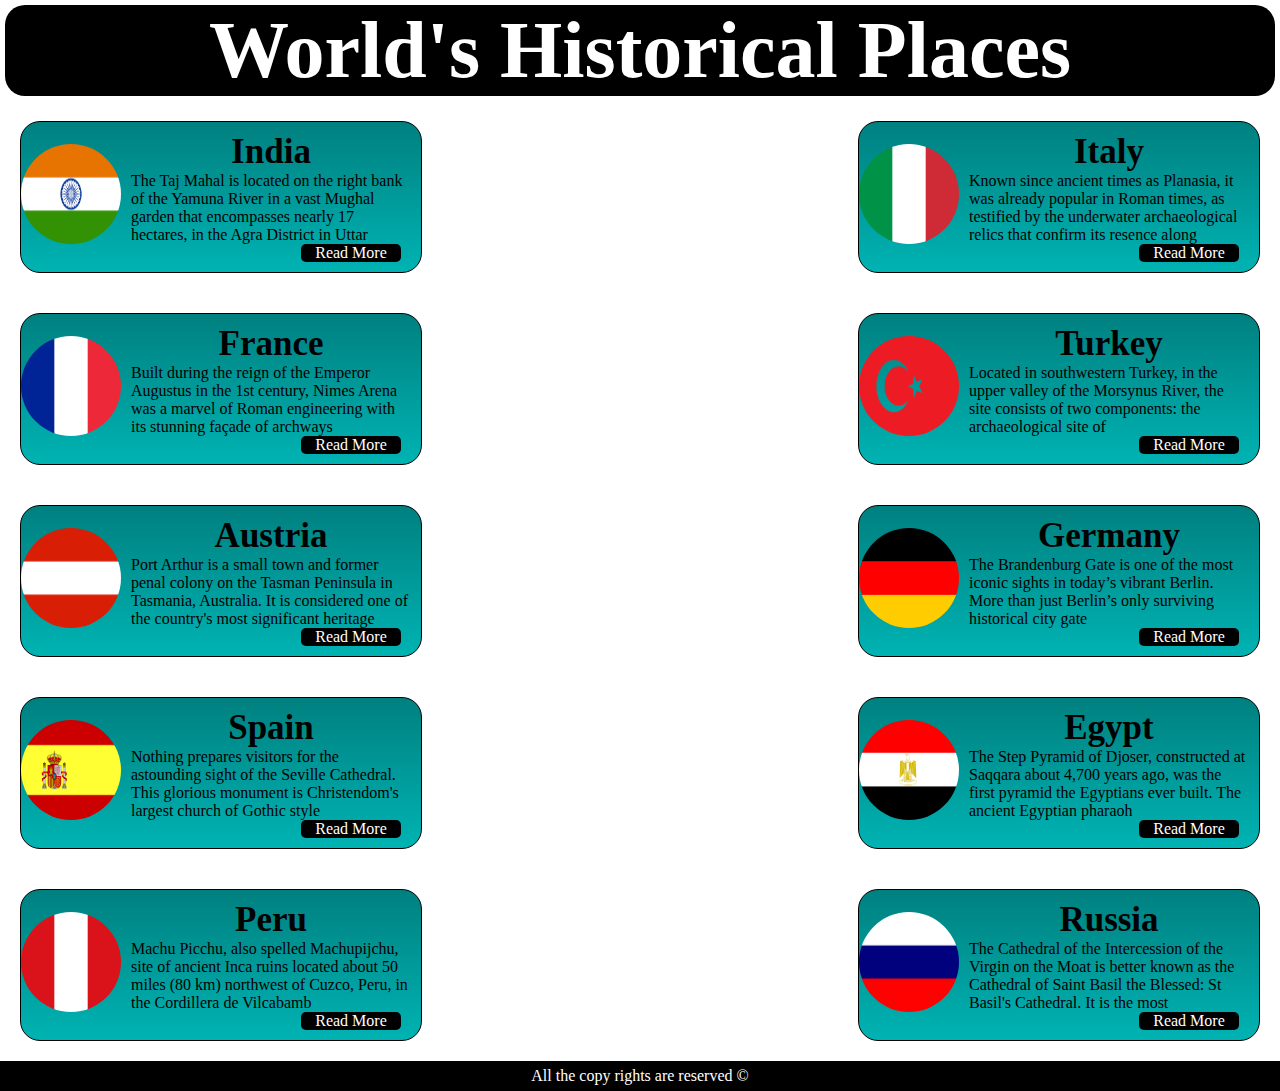
<file: index.html>
<!DOCTYPE html>
<html lang="en">
  <head>
    <meta charset="UTF-8" />
    <meta http-equiv="X-UA-Compatible" content="IE=edge" />
    <meta name="viewport" content="width=device-width, initial-scale=1.0" />
    <link rel="stylesheet" href="index.css" />
    <title>Worlds Historical Places</title>
  </head>
  <body>
    <header>
      <h1>World's Historical Places</h1>
    </header>
    <div class="container">
      <div class="list">
        <div class="image">
          <img
            src="\Images\Country Flags/india-26828_1280.png"
            alt="Flag of India"
          />
        </div>
        <div class="content">
          <div class="title"><a href="/countryInfo/India/india.html">India</a></div>
          <div class="para">
            The Taj Mahal is located on the right bank of the Yamuna River in a vast Mughal garden that encompasses nearly 17 hectares, in the Agra District in Uttar
          </div>
          <div class="btn"><a href="/countryInfo/India/india.html">Read More</a></div>
        </div>
      </div>

      <div class="list">
        <div class="image">
          <img
            src="\Images\Country Flags/italy-162326_1280.png"
            alt="flag of italy"
          />
        </div>
        <div class="content">
          <div class="title"><a href="/countryInfo/Italy/italy.html">Italy</a></div>
          <div class="para">
            Known since ancient times as Planasia, it was already popular in Roman times, as testified by the underwater archaeological relics that confirm its resence along
          </div>
          <div class="btn"><a href="/countryInfo/Italy/italy.html">Read More</a></div>
        </div>
      </div>

      <div class="list">
        <div class="image">
          <img
            src="\Images\Country Flags/france-162295_1280.png"
            alt="flag of france"
          />
        </div>
        <div class="content">
          <div class="title"><a href="/countryInfo/France/france.html">France</a></div>
          <div class="para">
            Built during the reign of the Emperor Augustus in the 1st century, Nimes Arena was a marvel of Roman engineering with its stunning façade of archways
          </div>
          <div class="btn"><a href="/countryInfo/France/france.html">Read More</a></div>
        </div>
      </div>

      <div class="list">
        <div class="image">
          <img
            src="\Images\Country Flags/turkish-flag-1774834_1280.png"
            alt="flag of turkey"
          />
        </div>
        <div class="content">
          <div class="title"><a href="/countryInfo/Turkey/turkey.html">Turkey</a></div>
          <div class="para">
            Located in southwestern Turkey, in the upper valley of the Morsynus River, the site consists of two components: the archaeological site of
          </div>
          <div class="btn"><a href="/countryInfo/Turkey/turkey.html">Read More</a></div>
        </div>
      </div>

      <div class="list">
        <div class="image">
          <img
            src="\Images\Country Flags/austria-162233_1280.png"
            alt="flag of  austria"
          />
        </div>
        <div class="content">
          <div class="title"><a href="/countryInfo/Austria/austria.html">Austria</a></div>
          <div class="para">
            Port Arthur is a small town and former penal colony on the Tasman Peninsula in Tasmania, Australia. It is considered one of the country's most significant heritage
          </div>
          <div class="btn"><a href="/countryInfo/Austria/austria.html">Read More</a></div>
        </div>
      </div>

      <div class="list">
        <div class="image">
          <img
            src="\Images\Country Flags/germany-31017_1280.png"
            alt="flag of germany"
          />
        </div>
        <div class="content">
          <div class="title"><a href="/countryInfo/Germany/germany.html">Germany</a></div>
          <div class="para">
            The Brandenburg Gate is one of the most iconic sights in today’s vibrant Berlin. More than just Berlin’s only surviving historical city gate
          </div>
          <div class="btn"><a href="/countryInfo/Germany/germany.html">Read More</a></div>
        </div>
      </div>

      <div class="list">
        <div class="image">
          <img
            src="\Images\Country Flags/spain-28530_1280.png"
            alt="flag of spain"
          />
        </div>
        <div class="content">
          <div class="title"><a href="/countryInfo/Spain/spain.html">Spain</a></div>
          <div class="para">
            Nothing prepares visitors for the astounding sight of the Seville Cathedral. This glorious monument is Christendom's largest church of Gothic style
          </div>
          <div class="btn"><a href="/countryInfo/Spain/spain.html">Read More</a></div>
        </div>
      </div>

      <div class="list">
        <div class="image">
          <img
            src="\Images\Country Flags/egypt-26909_1280.png"
            alt="flag of egypt"
          />
        </div>
        <div class="content">
          <div class="title"><a href="/countryInfo/Egypt/egypt.html">Egypt</a></div>
          <div class="para">
            The Step Pyramid of Djoser, constructed at Saqqara about 4,700 years ago, was the first pyramid the Egyptians ever built. The ancient Egyptian pharaoh
          </div>
          <div class="btn"><a href="/countryInfo/Egypt/egypt.html">Read More</a></div>
        </div>
      </div>

      <div class="list">
        <div class="image">
          <img
            src="\Images\Country Flags/peru-162390_1280.png"
            alt="flag of peru"
          />
        </div>
        <div class="content">
          <div class="title"><a href="/countryInfo/peru/peru.html">Peru</a></div>
          <div class="para">
            Machu Picchu, also spelled Machupijchu, site of ancient Inca ruins located about 50 miles (80 km) northwest of Cuzco, Peru, in the Cordillera de Vilcabamb
          </div>
          <div class="btn"><a href="/countryInfo/peru/peru.html">Read More</a></div>
        </div>
      </div>
      <div class="list">
        <div class="image">
          <img
            src="\Images\Country Flags/russia-26896_1280.png"
            alt="flag of russia"
          />
        </div>
        <div class="content">
          <div class="title"><a href="/countryInfo/Russia/russia.html">Russia</a></div>
          <div class="para">
            The Cathedral of the Intercession of the Virgin on the Moat is better known as the Cathedral of Saint Basil the Blessed: St Basil's Cathedral. It is the most
          </div>
          <div class="btn"><a href="/countryInfo/Russia/russia.html">Read More</a></div>
        </div>
      </div>
    </div>
    <footer>
      <p>All the copy rights are reserved &#169;</p>
    </footer>
  </body>
</html>
</file>
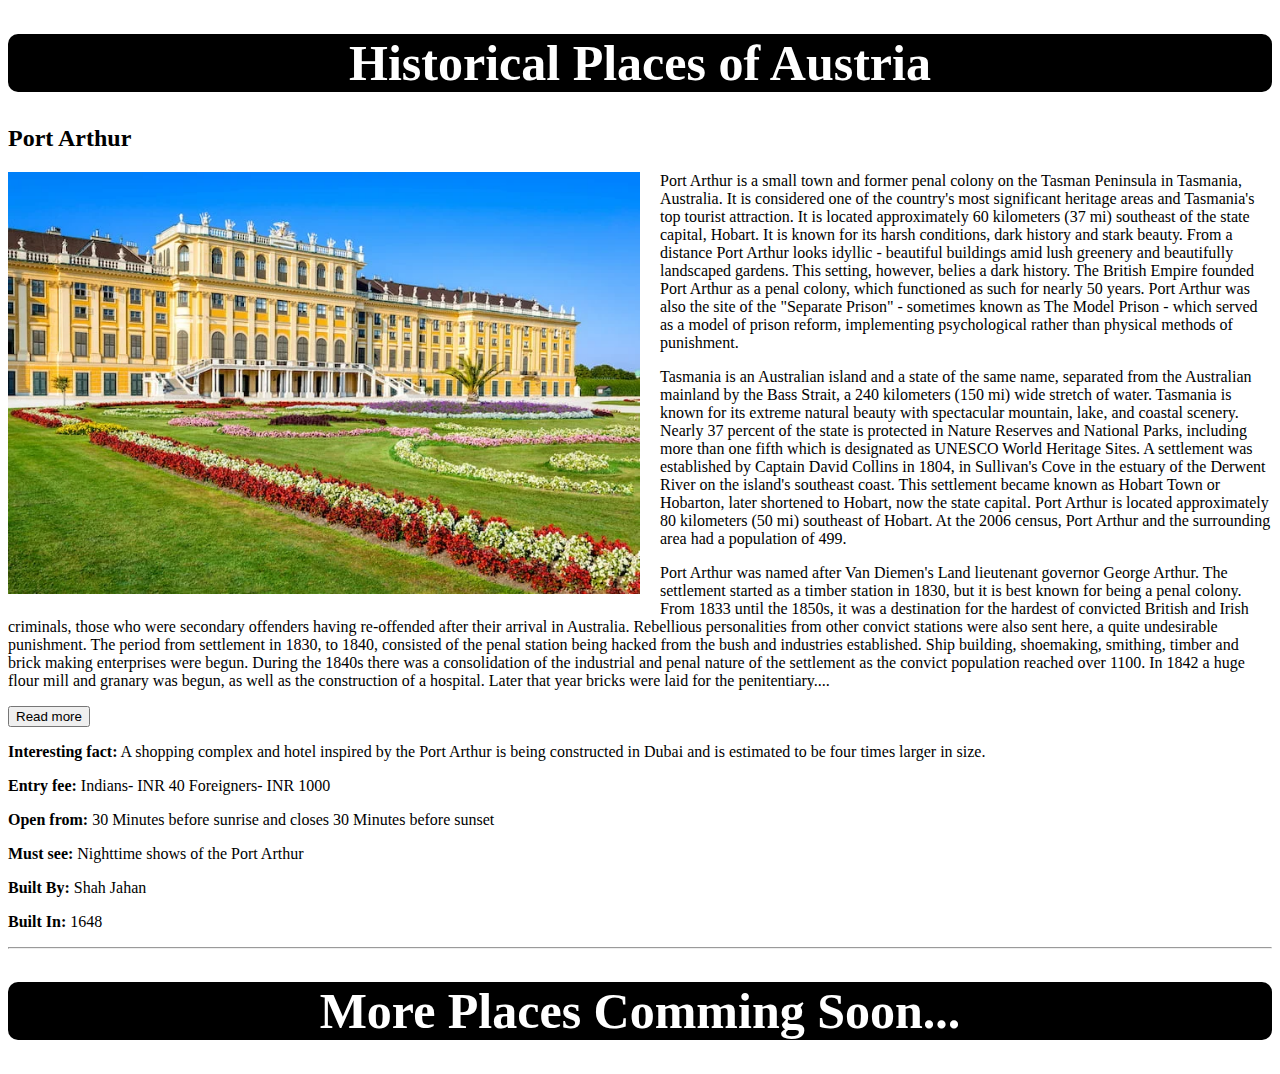
<file: countryInfo/Austria/austria.html>
<!DOCTYPE html>
<html lang="en">

<head>
    <meta charset="UTF-8">
    <meta http-equiv="X-UA-Compatible" content="IE=edge">
    <meta name="viewport" content="width=device-width, initial-scale=1.0">
    <link rel="stylesheet" href="austria.css">
    <title>Austria Historical Places</title>
</head>

<body>
    <header>
        <h1>Historical Places of Austria</h1>
    </header>
    <div class="places">
        <div class="taj">
            <h2>Port Arthur</h2>
            <img src="/countryInfo/Austria/Schonbrunn Palace.webp" alt="Port Arthur">
            <div class="info">
                <p>Port Arthur is a small town and former penal colony on the Tasman Peninsula in Tasmania, Australia. It is considered one of the country's most significant heritage areas and Tasmania's top tourist attraction. It is located approximately 60 kilometers (37 mi) southeast of the state capital, Hobart. It is known for its harsh conditions, dark history and stark beauty. From a distance Port Arthur looks idyllic - beautiful buildings amid lush greenery and beautifully landscaped gardens. This setting, however, belies a dark history. The British Empire founded Port Arthur as a penal colony, which functioned as such for nearly 50 years. Port Arthur was also the site of the "Separate Prison" - sometimes known as The Model Prison - which served as a model of prison reform, implementing psychological rather than physical methods of punishment.</p>
                <p>Tasmania is an Australian island and a state of the same name, separated from the Australian mainland by the Bass Strait, a 240 kilometers (150 mi) wide stretch of water. Tasmania is known for its extreme natural beauty with spectacular mountain, lake, and coastal scenery. Nearly 37 percent of the state is protected in Nature Reserves and National Parks, including more than one fifth which is designated as UNESCO World Heritage Sites.

                    A settlement was established by Captain David Collins in 1804, in Sullivan's Cove in the estuary of the Derwent River on the island's southeast coast. This settlement became known as Hobart Town or Hobarton, later shortened to Hobart, now the state capital. Port Arthur is located approximately 80 kilometers (50 mi) southeast of Hobart. At the 2006 census, Port Arthur and the surrounding area had a population of 499.</p>
                <p>Port Arthur was named after Van Diemen's Land lieutenant governor George Arthur. The settlement started as a timber station in 1830, but it is best known for being a penal colony.

                    From 1833 until the 1850s, it was a destination for the hardest of convicted British and Irish criminals, those who were secondary offenders having re-offended after their arrival in Australia. Rebellious personalities from other convict stations were also sent here, a quite undesirable punishment.
                    
                    The period from settlement in 1830, to 1840, consisted of the penal station being hacked from the bush and industries established. Ship building, shoemaking, smithing, timber and brick making enterprises were begun. During the 1840s there was a consolidation of the industrial and penal nature of the settlement as the convict population reached over 1100. In 1842 a huge flour mill and granary was begun, as well as the construction of a hospital. Later that year bricks were laid for the penitentiary.<span id="dot">...</span></p>
               
                    <span id="moreContent"> <p>The "Separate Prison" of Port Arthur, based upon the model of Pentonville prison in London, was begun in 1848. The 80 cell prison was built in the shape of a cross with radial exercise yards around a central hall and chapel.[2] Port Arthur also expanded geographically at this time as the convicts pushed further into the encircling hills to extract the valuable timber. The transition to the Separate Prison system brought a shift in punishment from physical to psychological methods. It was believed that the hard corporal punishment, such as whippings, used in other penal stations only served to harden criminals, and did nothing to turn them from their immoral ways. Under this system of punishment the "Silent System" was implemented in the building. Here prisoners were hooded and made to stay silent, this was intended to allow time for the prisoner to reflect upon the actions which had brought him there. In many ways Port Arthur was the pin-up for many in the penal reform movement, despite shipping, housing and slave-labor use of convicts being as harsh, or worse, than others stations around Australia.</p>
                    <p>Port Arthur had some of the newest and strictest security measures of the Australian penal system. It was secured naturally by shark-infested waters on three sides. The 30 meters (98 ft) wide isthmus of Eaglehawk Neck that connected it to the mainland was crossed by fences and guarded by prison guards and dogs. Contact between visiting seamen and prisoners was barred. Ships were required to check in their sails and oars upon landing to prevent any unnotified leavings. In 1836, a tramway was established between Taranna and a jetty in Long Bay, north of Port Arthur. The sole means of propulsion was convicts.</p>
                    <p>Port Arthur was also the destination for juvenile convicts, receiving many boys, some as young as nine years of age, arrested for stealing toys. The boys were separated from the main convict population and kept on Point Puer, the British Empire's first boys' prison. Like the adults, the boys were used in hard labor such as stone cutting and construction. One of the buildings constructed was one of Australia's first non-denominational churches, built in a gothic style. Attendance of the weekly Sunday service was compulsory for the prison population; critics of the new system noted that this and other measures seemed to have negligible impact on reformation. Despite its badge as a pioneer in the new nicer age of imprisonment, Port Arthur was still as harsh and brutal as other penal settlements. Some critics might even suggest that its use of psychological punishment, compounded with no hope of escape, made it one of the worst.</p>
                    <p><p><b>Integrity</b></p>

                        Integrity is maintained in the intactness of tomb, mosque, guest house, main gate and the whole Port Arthur complex. The physical fabric is in good condition and structural stability, nature of foundation, verticality of the minarets and other constructional aspects of Port Arthur have been studied and continue to be monitored. To control the impact of deterioration due for atmospheric pollutants, an air control monitoring station is installed to constantly monitor air quality and control decay factors as they arise. To ensure the protection of the setting, the adequate management and enforcement of regulations in the extended buffer zone is needed. In addition, future development for tourist facilities will need to ensure that the functional and visual integrity of the property is maintained, particularly in the relationship with the Agra Fort.
                        
                        <p><b>Authenticity</b></p>
                        
                        The tomb, mosque, guest house, main gate and the overall Port Arthur complex have maintained the conditions of authenticity at the time of inscription. Although an important amount of repairs and conservation works have been carried out right from the British period in India these have not compromised to the original qualities of the buildings. Future conservation work will need to follow guidelines that ensure that qualities such as form and design continue to be preserved.
                        
                        <p><b>Protection and management requirements</b></p>
                        
                        The management of Port Arthur complex is carried out by the Archaeological Survey of India and the legal protection of the monument and the control over the regulated area around the monument is through the various legislative and regulatory frameworks that have been established, including the Ancient Monument and Archaeological Sites and Remains Act 1958 and Rules 1959 Ancient Monuments and Archaeological Sites and Remains (Amendment and Validation); which is adequate to the overall administration of the property and buffer areas. Additional supplementary laws ensure the protection of the property in terms of development in the surroundings.
                        
                        An area of 10,400 sq km around the Port Arthur is defined to protect the monument from pollution. The Supreme Court of India in December, 1996, delivered a ruling banning use of coal/coke in industries located in the Taj Trapezium Zone (TTZ) and switching over to natural gas or relocating them outside the TTZ. The TTZ comprises of 40 protected monuments including three World Heritage Sites - Port Arthur, Agra Fort and Fatehpur Sikri.
                        
                        The fund provided by the federal government is adequate for the buffer areas. The fund provided by the federal government is adequate for the overall conservation, preservation and maintenance of the complex to supervise activities at the site under the guidance of the Superintending Archaeologist of the Agra Circle. The implementation of an Integrated Management plan is necessary to ensure that the property maintains the existing conditions, particularly in the light of significant pressures derived from visitation that will need to be adequately managed. The Management plan should also prescribe adequate guidelines for proposed infrastructure development and establish a comprehensive Public Use plan.</p></span>
                        <button id="readMoreBtn" onclick="ExtendContent()">Read more</button>
                
                <p><b>Interesting fact:</b> A shopping complex and hotel inspired by the Port Arthur is being constructed
                    in Dubai and is estimated to be four times larger in size.</p>
                <p><b>Entry fee:</b> Indians- INR 40
                    Foreigners- INR 1000</p>
                <p><b>Open from:</b> 30 Minutes before sunrise and closes 30 Minutes before sunset</p>
                <p><b>Must see:</b> Nighttime shows of the Port Arthur</p>
                <p><b>Built By:</b> Shah Jahan</p>
                <p><b>Built In:</b> 1648</p>
            </div>
        </div>
        <hr>
        <h1>More Places Comming Soon...</h1>
    </div>
    </div>
    <footer>

    </footer>
    <script>
        function ExtendContent(){
            var moreContent = document.getElementById("moreContent");
            var dot = document.getElementById("dot");
            var readMoreBtn = document.getElementById("readMoreBtn");

            if(dot.style.display === "none"){
                dot.style.display = "inline";
                moreContent.style.display = "none";
                readMoreBtn.innerHTML = "Read More";
            }
            else{
                dot.style.display = "none";
                moreContent.style.display = "inline";
                readMoreBtn.innerHTML = "Read Less";
            }
        }
    </script>
</body>

</html>
</file>
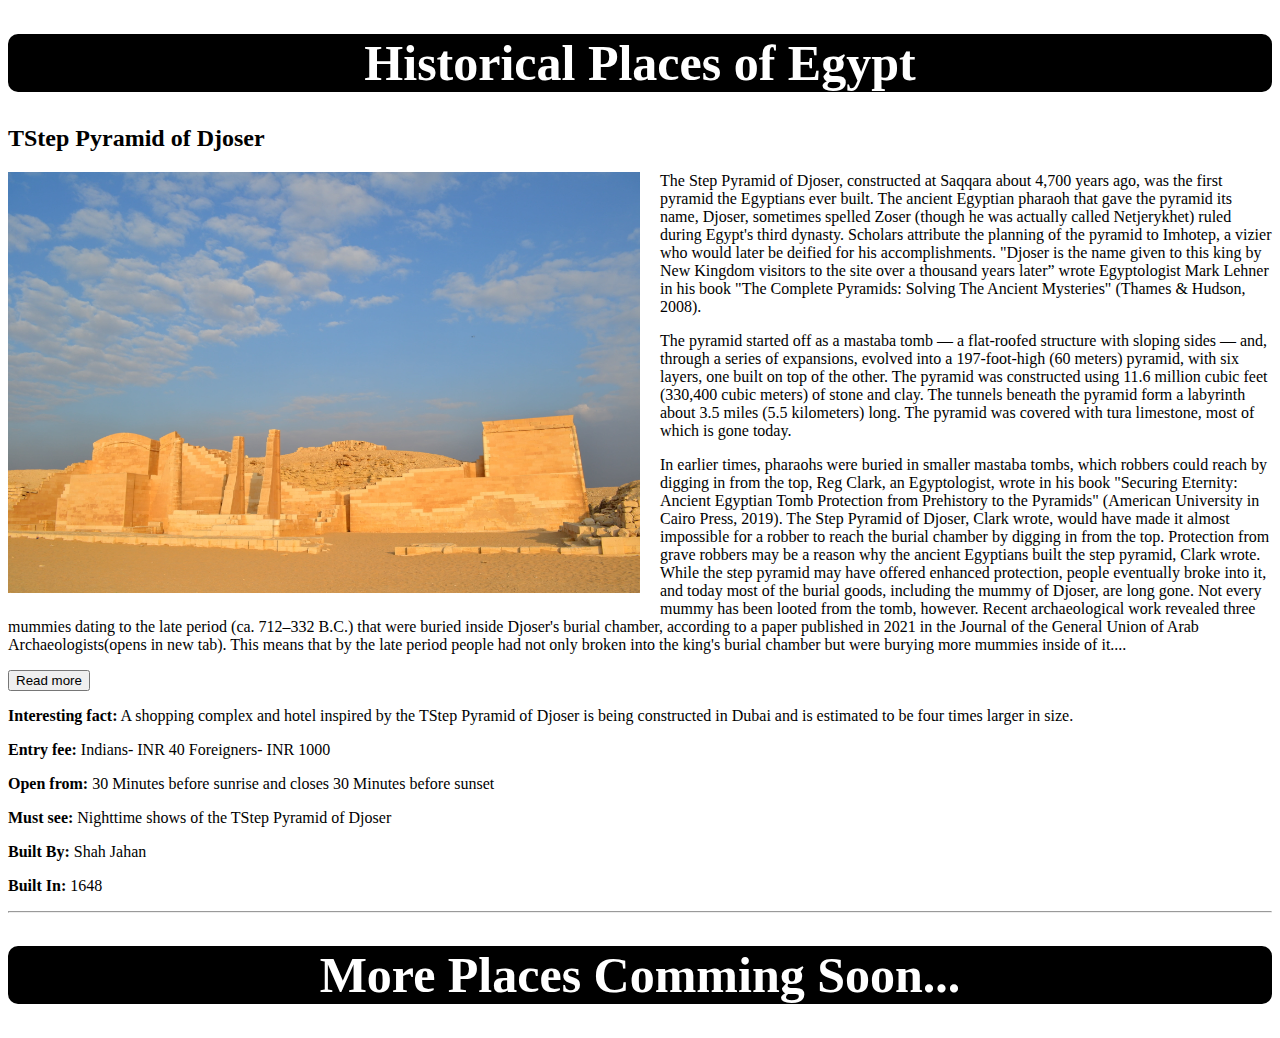
<file: countryInfo/Egypt/egypt.html>
<!DOCTYPE html>
<html lang="en">

<head>
    <meta charset="UTF-8">
    <meta http-equiv="X-UA-Compatible" content="IE=edge">
    <meta name="viewport" content="width=device-width, initial-scale=1.0">
    <link rel="stylesheet" href="egypt.css">
    <title>Egypt Historical Places</title>
</head>

<body>
    <header>
        <h1>Historical Places of Egypt</h1>
    </header>
    <div class="places">
        <div class="taj">
            <h2>TStep Pyramid of Djoser</h2>
            <img src="/countryInfo/Egypt/Step Pyramid of Djoser.jpg" alt="TStep Pyramid of Djoser">
            <div class="info">
                <p>The Step Pyramid of Djoser, constructed at Saqqara about 4,700 years ago,  was the first pyramid the Egyptians ever built.

                    The ancient Egyptian pharaoh that gave the pyramid its name, Djoser, sometimes spelled Zoser (though he was actually called Netjerykhet) ruled during Egypt's third dynasty. Scholars attribute the planning of the pyramid to Imhotep, a vizier who would later be deified for his accomplishments.
                    
                    "Djoser is the name given to this king by New Kingdom visitors to the site over a thousand years later” wrote Egyptologist Mark Lehner in his book "The Complete Pyramids: Solving The Ancient Mysteries" (Thames & Hudson, 2008). </p>
                <p>The pyramid started off as a mastaba tomb — a flat-roofed structure with sloping sides — and, through a series of expansions, evolved into a 197-foot-high (60 meters) pyramid, with six layers, one built on top of the other. The pyramid was constructed using 11.6 million cubic feet (330,400 cubic meters) of stone and clay. The tunnels beneath the pyramid form a labyrinth about 3.5 miles (5.5 kilometers) long. The pyramid was covered with tura limestone, most of which is gone today.</p>
                <p>In earlier times, pharaohs were buried in smaller mastaba tombs, which robbers could reach by digging in from the top, Reg Clark, an Egyptologist, wrote in his book "Securing Eternity: Ancient Egyptian Tomb Protection from Prehistory to the Pyramids" (American University in Cairo Press, 2019). The Step Pyramid of Djoser, Clark wrote, would have made it almost impossible for a robber to reach the burial chamber by digging in from the top. Protection from grave robbers may be a reason why the ancient Egyptians built the step pyramid, Clark wrote. 

                    While the step pyramid may have offered enhanced protection, people eventually broke into it, and today most of the burial goods, including the mummy of Djoser, are long gone. 
                    
                    Not every mummy has been looted from the tomb, however. Recent archaeological work revealed three mummies dating to the late period (ca. 712–332 B.C.) that were buried inside Djoser's burial chamber, according to a paper published in 2021 in the Journal of the General Union of Arab Archaeologists(opens in new tab). This means that by the late period people had not only broken into the king's burial chamber but were burying more mummies inside of it.<span id="dot">...</span></p>
               
                    <span id="moreContent"> <p> The four free-standing minarets at the corners of the platform added a hitherto unknown dimension
                        to
                        the Mughal architecture. The four minarets provide not only a kind of spatial reference to the
                        monument but also give a three dimensional effect to the edifice.</p>
                    <p>The most impressive in the TStep Pyramid of Djoser complex next to the tomb, is the main gate which stands
                        majestically in the centre of the southern wall of the forecourt. The gate is flanked on the
                        north
                        front by double arcade galleries. The garden in front of the galleries is subdivided into four
                        quarters by two main walk-ways and each quarters in turn subdivided by the narrower cross-axial
                        walkways, on the Timurid-Persian scheme of the walled in garden. The enclosure walls on the east
                        and
                        west have a pavilion at the centre.</p>
                    <p>The pyramid is at the center of a complex 37 acres (15 hectares) in size. A recessed limestone wall surrounds the complex; fake doorways as well as the real colonnade entrances are embedded on the southeast side, wrote Lehner.

                        A temple lies on the north side of the pyramid along with a statue of the king. A small stone structure known as a "serdab" surrounds the statue, with the king's eyes peeking out through a hole in the serdab. To the south of the pyramid lies a great court, with an altar and stones identified as boundary markers, Lehner noted.
                        
                        The builders placed a number of facade "dummy" buildings in the complex, including a series of chapels in the southeast as well as north and south pavilions on the east side of the pyramid. These structures would have served ritual purposes and, curiously, they appear to have been partly buried by their builders, wrote Lehner. In the southeast side of the complex, next to the dummy chapels, lies a court where the king could enact the Heb-Sed jubilee festival, presumably in the afterlife.</p>
                    <p><p><b>Integrity</b></p>

                        Integrity is maintained in the intactness of tomb, mosque, guest house, main gate and the whole TStep Pyramid of Djoser complex. The physical fabric is in good condition and structural stability, nature of foundation, verticality of the minarets and other constructional aspects of TStep Pyramid of Djoser have been studied and continue to be monitored. To control the impact of deterioration due for atmospheric pollutants, an air control monitoring station is installed to constantly monitor air quality and control decay factors as they arise. To ensure the protection of the setting, the adequate management and enforcement of regulations in the extended buffer zone is needed. In addition, future development for tourist facilities will need to ensure that the functional and visual integrity of the property is maintained, particularly in the relationship with the Agra Fort.
                        
                        <p><b>Authenticity</b></p>
                        
                        The tomb, mosque, guest house, main gate and the overall TStep Pyramid of Djoser complex have maintained the conditions of authenticity at the time of inscription. Although an important amount of repairs and conservation works have been carried out right from the British period in India these have not compromised to the original qualities of the buildings. Future conservation work will need to follow guidelines that ensure that qualities such as form and design continue to be preserved.
                        
                        <p><b>Protection and management requirements</b></p>
                        
                        The management of TStep Pyramid of Djoser complex is carried out by the Archaeological Survey of India and the legal protection of the monument and the control over the regulated area around the monument is through the various legislative and regulatory frameworks that have been established, including the Ancient Monument and Archaeological Sites and Remains Act 1958 and Rules 1959 Ancient Monuments and Archaeological Sites and Remains (Amendment and Validation); which is adequate to the overall administration of the property and buffer areas. Additional supplementary laws ensure the protection of the property in terms of development in the surroundings.
                        
                        An area of 10,400 sq km around the TStep Pyramid of Djoser is defined to protect the monument from pollution. The Supreme Court of India in December, 1996, delivered a ruling banning use of coal/coke in industries located in the Taj Trapezium Zone (TTZ) and switching over to natural gas or relocating them outside the TTZ. The TTZ comprises of 40 protected monuments including three World Heritage Sites - TStep Pyramid of Djoser, Agra Fort and Fatehpur Sikri.
                        
                        The fund provided by the federal government is adequate for the buffer areas. The fund provided by the federal government is adequate for the overall conservation, preservation and maintenance of the complex to supervise activities at the site under the guidance of the Superintending Archaeologist of the Agra Circle. The implementation of an Integrated Management plan is necessary to ensure that the property maintains the existing conditions, particularly in the light of significant pressures derived from visitation that will need to be adequately managed. The Management plan should also prescribe adequate guidelines for proposed infrastructure development and establish a comprehensive Public Use plan.</p></span>
                        <button id="readMoreBtn" onclick="ExtendContent()">Read more</button>
                
                <p><b>Interesting fact:</b> A shopping complex and hotel inspired by the TStep Pyramid of Djoser is being constructed
                    in Dubai and is estimated to be four times larger in size.</p>
                <p><b>Entry fee:</b> Indians- INR 40
                    Foreigners- INR 1000</p>
                <p><b>Open from:</b> 30 Minutes before sunrise and closes 30 Minutes before sunset</p>
                <p><b>Must see:</b> Nighttime shows of the TStep Pyramid of Djoser</p>
                <p><b>Built By:</b> Shah Jahan</p>
                <p><b>Built In:</b> 1648</p>
            </div>
        </div>
        <hr>
        <h1>More Places Comming Soon...</h1>
    </div>
    </div>
    <footer>

    </footer>
    <script>
        function ExtendContent(){
            var moreContent = document.getElementById("moreContent");
            var dot = document.getElementById("dot");
            var readMoreBtn = document.getElementById("readMoreBtn");

            if(dot.style.display === "none"){
                dot.style.display = "inline";
                moreContent.style.display = "none";
                readMoreBtn.innerHTML = "Read More";
            }
            else{
                dot.style.display = "none";
                moreContent.style.display = "inline";
                readMoreBtn.innerHTML = "Read Less";
            }
        }
    </script>
</body>

</html>
</file>
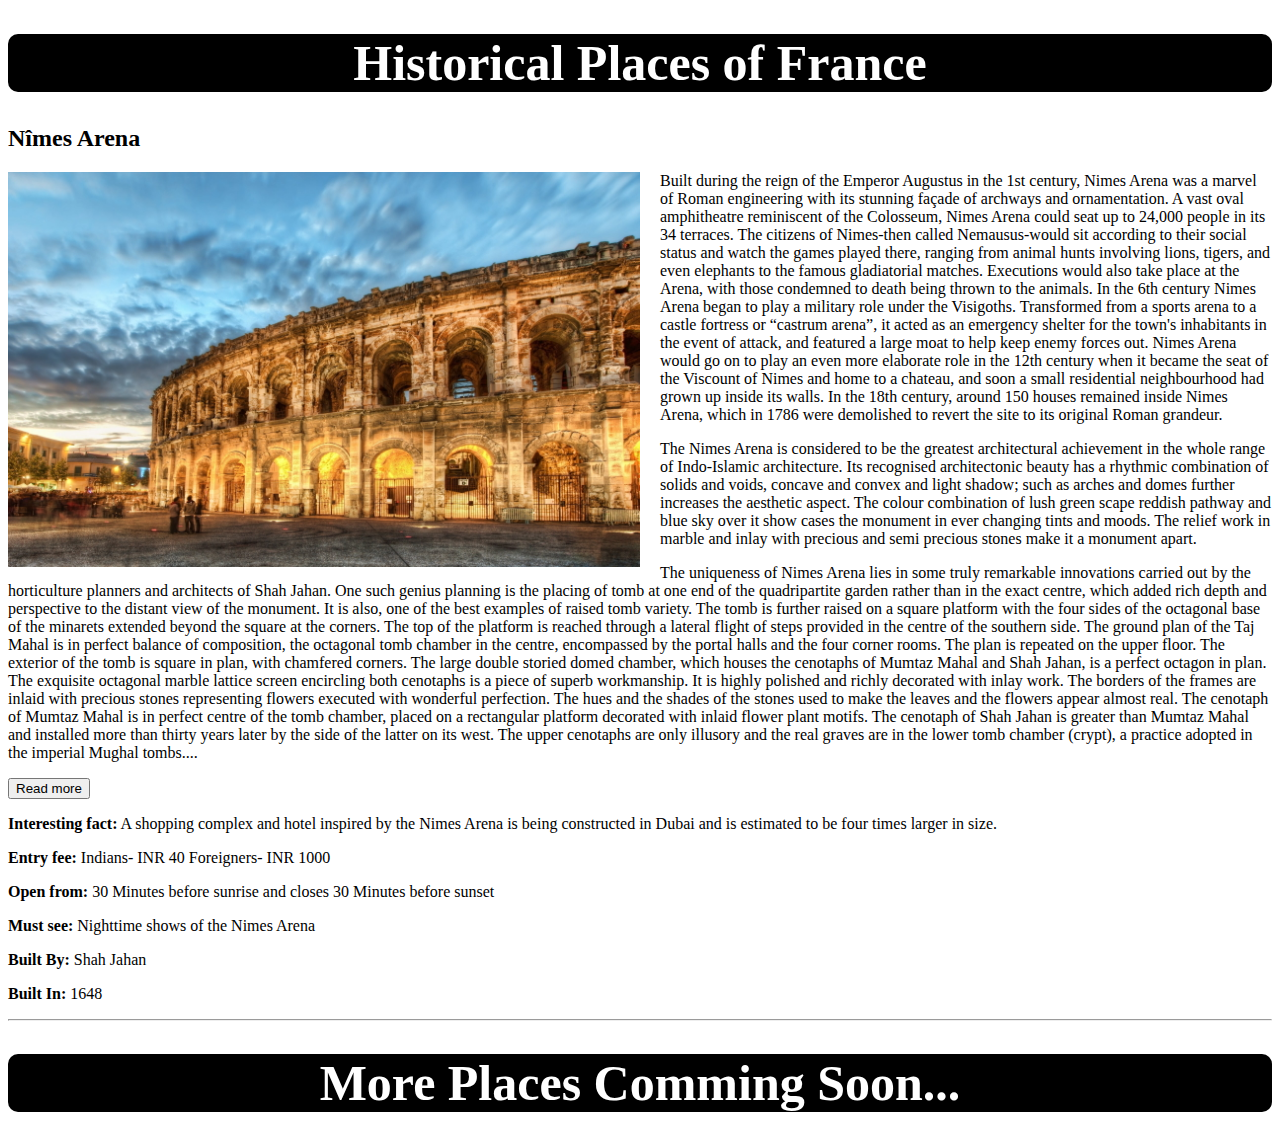
<file: countryInfo/France/france.html>
<!DOCTYPE html>
<html lang="en">

<head>
    <meta charset="UTF-8">
    <meta http-equiv="X-UA-Compatible" content="IE=edge">
    <meta name="viewport" content="width=device-width, initial-scale=1.0">
    <link rel="stylesheet" href="france.css">
    <title>France Historical Places</title>
</head>

<body>
    <header>
        <h1>Historical Places of France</h1>
    </header>
    <div class="places">
        <div class="taj">
            <h2>Nîmes Arena</h2>
            <img src="/countryInfo/France/Nîmes Arena.jpg" alt="Nimes Arena">
            <div class="info">
                <p>Built during the reign of the Emperor Augustus in the 1st century, Nimes Arena was a marvel of Roman engineering with its stunning façade of archways and ornamentation. A vast oval amphitheatre reminiscent of the Colosseum, Nimes Arena could seat up to 24,000 people in its 34 terraces.

                    The citizens of Nimes-then called Nemausus-would sit according to their social status and watch the games played there, ranging from animal hunts involving lions, tigers, and even elephants to the famous gladiatorial matches. Executions would also take place at the Arena, with those condemned to death being thrown to the animals.
                    
                    In the 6th century Nimes Arena began to play a military role under the Visigoths. Transformed from a sports arena to a castle fortress or “castrum arena”, it acted as an emergency shelter for the town's inhabitants in the event of attack, and featured a large moat to help keep enemy forces out.
                    
                    Nimes Arena would go on to play an even more elaborate role in the 12th century when it became the seat of the Viscount of Nimes and home to a chateau, and soon a small residential neighbourhood had grown up inside its walls. In the 18th century, around 150 houses remained inside Nimes Arena, which in 1786 were demolished to revert the site to its original Roman grandeur.</p>
                <p>The Nimes Arena is considered to be the greatest architectural achievement in the whole range of
                    Indo-Islamic architecture. Its recognised architectonic beauty has a rhythmic combination of solids
                    and voids, concave and convex and light shadow; such as arches and domes further increases the
                    aesthetic aspect. The colour combination of lush green scape reddish pathway and blue sky over it
                    show cases the monument in ever changing tints and moods. The relief work in marble and inlay with
                    precious and semi precious stones make it a monument apart. </p>
                <p>The uniqueness of Nimes Arena lies in some truly remarkable innovations carried out by the horticulture
                    planners and architects of Shah Jahan. One such genius planning is the placing of tomb at one end of
                    the quadripartite garden rather than in the exact centre, which added rich depth and perspective to
                    the distant view of the monument. It is also, one of the best examples of raised tomb variety. The
                    tomb is further raised on a square platform with the four sides of the octagonal base of the
                    minarets extended beyond the square at the corners. The top of the platform is reached through a
                    lateral flight of steps provided in the centre of the southern side. The ground plan of the Taj
                    Mahal is in perfect balance of composition, the octagonal tomb chamber in the centre, encompassed by
                    the portal halls and the four corner rooms. The plan is repeated on the upper floor. The exterior of
                    the tomb is square in plan, with chamfered corners. The large double storied domed chamber, which
                    houses the cenotaphs of Mumtaz Mahal and Shah Jahan, is a perfect octagon in plan. The exquisite
                    octagonal marble lattice screen encircling both cenotaphs is a piece of superb workmanship. It is
                    highly polished and richly decorated with inlay work. The borders of the frames are inlaid with
                    precious stones representing flowers executed with wonderful perfection. The hues and the shades of
                    the stones used to make the leaves and the flowers appear almost real. The cenotaph of Mumtaz Mahal
                    is in perfect centre of the tomb chamber, placed on a rectangular platform decorated with inlaid
                    flower plant motifs. The cenotaph of Shah Jahan is greater than Mumtaz Mahal and installed more than
                    thirty years later by the side of the latter on its west. The upper cenotaphs are only illusory and
                    the real graves are in the lower tomb chamber (crypt), a practice adopted in the imperial Mughal
                    tombs.<span id="dot">...</span></p>
               
                    <span id="moreContent"> <p>Now fully restored, Nimes Arena is a popular tourist attraction and allows visitors a glimpse into the dramatic world of the Roman amphitheatre. Including an interactive audio guide and detailed exhibits, the site is not only a marvel but is also highly informative and perfect for fans of ancient history.

                        Beyond its historic significance Nimes Arena is also still used for events today, including two biannual bullfights that take place during the Feria de Nimes, and reenactment events such as the 'Great Roman Games'.</p>
                    <p>Nimes Arena is located in southern France in the centre of Nimes, and can be accessed via the N106 or N113 roads. Parking is available next to the site at Parking Indigo Nimes Arenes.

                        Nimes train station is a 7-minute walk away, and Nimes bus and coach station is a 30-minute walk away.</p>
                    <p>The Nimes Arena is a perfect symmetrical planned building, with an emphasis of bilateral symmetry
                        along
                        a central axis on which the main features are placed. The building material used is
                        brick-in-lime
                        mortar veneered with red sandstone and marble and inlay work of precious/semi precious stones.
                        The
                        mosque and the guest house in the Nimes Arena complex are built of red sandstone in contrast to
                        the
                        marble tomb in the centre. Both the buildings have a large platform over the terrace at their
                        front.
                        Both the mosque and the guest house are the identical structures. They have an oblong massive
                        prayer
                        hall consist of three vaulted bays arranged in a row with central dominant portal. The frame of
                        the
                        portal arches and the spandrels are veneered in white marble. The spandrels are filled with
                        flowery
                        arabesques of stone intarsia and the arches bordered with rope molding.</p>
                    <p><p><b>Integrity</b></p>

                        Integrity is maintained in the intactness of tomb, mosque, guest house, main gate and the whole Nimes Arena complex. The physical fabric is in good condition and structural stability, nature of foundation, verticality of the minarets and other constructional aspects of Nimes Arena have been studied and continue to be monitored. To control the impact of deterioration due for atmospheric pollutants, an air control monitoring station is installed to constantly monitor air quality and control decay factors as they arise. To ensure the protection of the setting, the adequate management and enforcement of regulations in the extended buffer zone is needed. In addition, future development for tourist facilities will need to ensure that the functional and visual integrity of the property is maintained, particularly in the relationship with the Agra Fort.
                        
                        <p><b>Authenticity</b></p>
                        
                        The tomb, mosque, guest house, main gate and the overall Nimes Arena complex have maintained the conditions of authenticity at the time of inscription. Although an important amount of repairs and conservation works have been carried out right from the British period in India these have not compromised to the original qualities of the buildings. Future conservation work will need to follow guidelines that ensure that qualities such as form and design continue to be preserved.
                        
                        <p><b>Protection and management requirements</b></p>
                        
                        The management of Nimes Arena complex is carried out by the Archaeological Survey of India and the legal protection of the monument and the control over the regulated area around the monument is through the various legislative and regulatory frameworks that have been established, including the Ancient Monument and Archaeological Sites and Remains Act 1958 and Rules 1959 Ancient Monuments and Archaeological Sites and Remains (Amendment and Validation); which is adequate to the overall administration of the property and buffer areas. Additional supplementary laws ensure the protection of the property in terms of development in the surroundings.
                        
                        An area of 10,400 sq km around the Nimes Arena is defined to protect the monument from pollution. The Supreme Court of India in December, 1996, delivered a ruling banning use of coal/coke in industries located in the Taj Trapezium Zone (TTZ) and switching over to natural gas or relocating them outside the TTZ. The TTZ comprises of 40 protected monuments including three World Heritage Sites - Nimes Arena, Agra Fort and Fatehpur Sikri.
                        
                        The fund provided by the federal government is adequate for the buffer areas. The fund provided by the federal government is adequate for the overall conservation, preservation and maintenance of the complex to supervise activities at the site under the guidance of the Superintending Archaeologist of the Agra Circle. The implementation of an Integrated Management plan is necessary to ensure that the property maintains the existing conditions, particularly in the light of significant pressures derived from visitation that will need to be adequately managed. The Management plan should also prescribe adequate guidelines for proposed infrastructure development and establish a comprehensive Public Use plan.</p></span>
                        <button id="readMoreBtn" onclick="ExtendContent()">Read more</button>
                
                <p><b>Interesting fact:</b> A shopping complex and hotel inspired by the Nimes Arena is being constructed
                    in Dubai and is estimated to be four times larger in size.</p>
                <p><b>Entry fee:</b> Indians- INR 40
                    Foreigners- INR 1000</p>
                <p><b>Open from:</b> 30 Minutes before sunrise and closes 30 Minutes before sunset</p>
                <p><b>Must see:</b> Nighttime shows of the Nimes Arena</p>
                <p><b>Built By:</b> Shah Jahan</p>
                <p><b>Built In:</b> 1648</p>
            </div>
        </div>
        <hr>
        <h1>More Places Comming Soon...</h1>
    </div>
    </div>
    <footer>

    </footer>
    <script>
        function ExtendContent(){
            var moreContent = document.getElementById("moreContent");
            var dot = document.getElementById("dot");
            var readMoreBtn = document.getElementById("readMoreBtn");

            if(dot.style.display === "none"){
                dot.style.display = "inline";
                moreContent.style.display = "none";
                readMoreBtn.innerHTML = "Read More";
            }
            else{
                dot.style.display = "none";
                moreContent.style.display = "inline";
                readMoreBtn.innerHTML = "Read Less";
            }
        }
    </script>
</body>

</html>
</file>
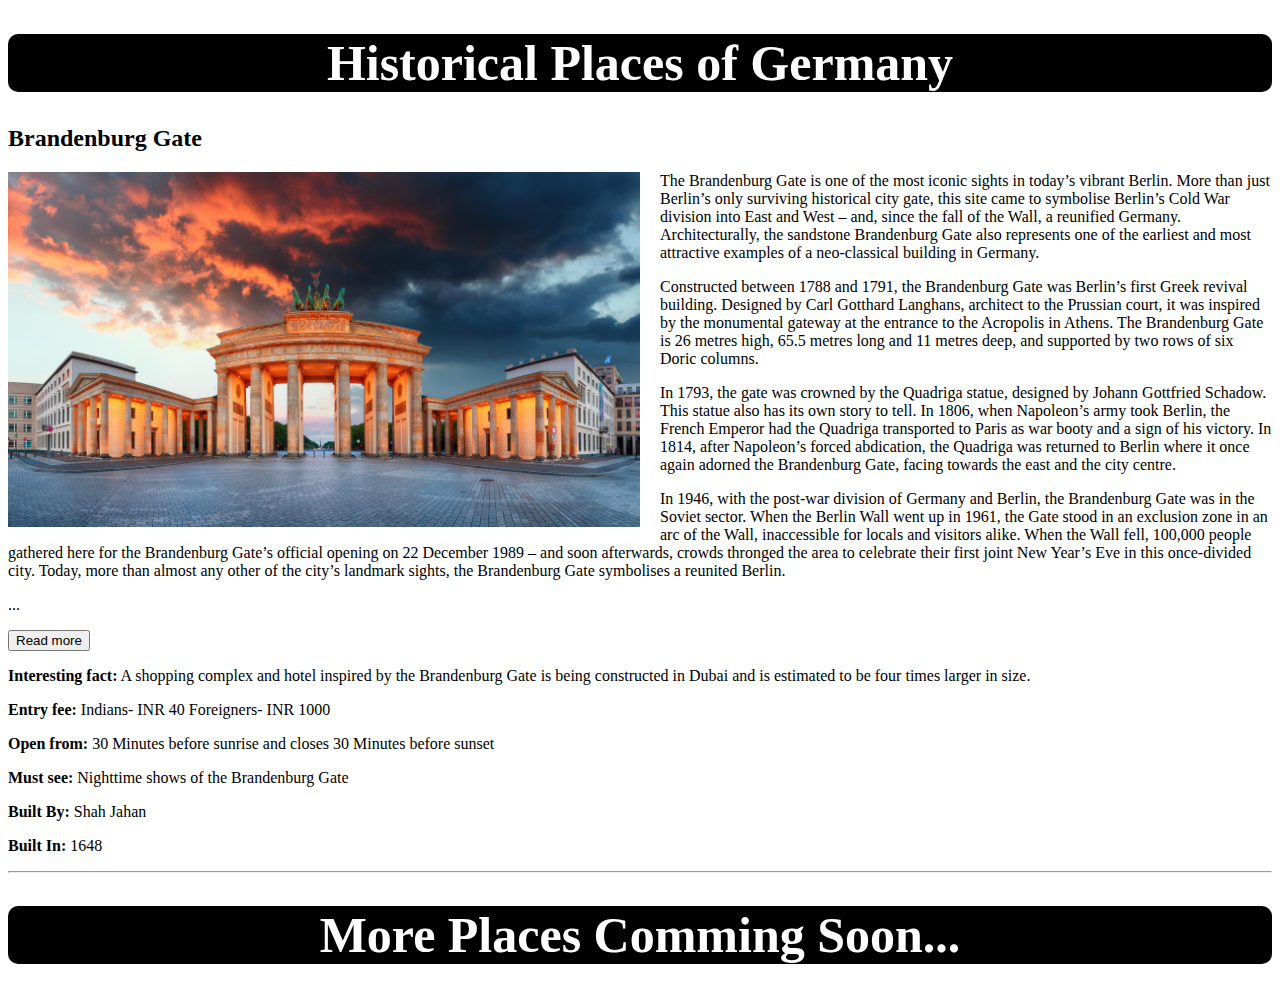
<file: countryInfo/Germany/germany.html>
<!DOCTYPE html>
<html lang="en">

<head>
    <meta charset="UTF-8">
    <meta http-equiv="X-UA-Compatible" content="IE=edge">
    <meta name="viewport" content="width=device-width, initial-scale=1.0">
    <link rel="stylesheet" href="germany.css">
    <title>Germany Historical Places</title>
</head>

<body>
    <header>
        <h1>Historical Places of Germany</h1>
    </header>
    <div class="places">
        <div class="taj">
            <h2>Brandenburg Gate</h2>
            <img src="/countryInfo/Germany/Brandenburg Gate.jpg" alt="Brandenburg Gate">
            <div class="info">
                <p>The Brandenburg Gate is one of the most iconic sights in today’s vibrant Berlin. More than just Berlin’s only surviving historical city gate, this site came to symbolise Berlin’s Cold War division into East and West – and, since the fall of the Wall, a reunified Germany. Architecturally, the sandstone Brandenburg Gate also represents one of the earliest and most attractive examples of a neo-classical building in Germany.</p>
                <p>Constructed between 1788 and 1791, the Brandenburg Gate was Berlin’s first Greek revival building. Designed by Carl Gotthard Langhans, architect to the Prussian court, it was inspired by the monumental gateway at the entrance to the Acropolis in Athens. The Brandenburg Gate is 26 metres high, 65.5 metres long and 11 metres deep, and supported by two rows of six Doric columns.</p>
                <p>In 1793, the gate was crowned by the Quadriga statue, designed by Johann Gottfried Schadow. This statue also has its own story to tell. In 1806, when Napoleon’s army took Berlin, the French Emperor had the Quadriga transported to Paris as war booty and a sign of his victory. In 1814, after Napoleon’s forced abdication, the Quadriga was returned to Berlin where it once again adorned the Brandenburg Gate,  facing towards the east and the city centre.
                    <p>In 1946, with the post-war division of Germany and Berlin, the Brandenburg Gate was in the Soviet sector. When the Berlin Wall went up in 1961, the Gate stood in an exclusion zone in an arc of the Wall, inaccessible for locals and visitors alike. When the Wall fell, 100,000 people gathered here for the Brandenburg Gate’s official opening on 22 December 1989 – and soon afterwards, crowds thronged the area to celebrate their first joint New Year’s Eve in this once-divided city. Today, more than almost any other of the city’s landmark sights, the Brandenburg Gate symbolises a reunited Berlin.</p><span id="dot">...</span></p>
               
                    <span id="moreContent"> <p>The Brandenburg Gate faces Pariser Platz, regarded as one of the city’s most attractive squares. By the end of the Second World War, the buildings around this historical square were in ruins. Reconstruction at this prime location only started in the 1990s after German reunification, and the buildings now include elegant town houses, embassies and the impressive five-star Hotel Adlon.

                        The Max Liebermann Haus and the Haus Sommer, set to the left and right of the Brandenburg Gate, were designed as a matching pair in a style inspired by the architecture of the Prussian master builder and court architect Friedrich August Stüler. This historic location is also home to two other prominent buildings housing the embassies of France and the United States.</p>
                    <p>At the Berlin Tourist Info in the south wing of the Brandenburg Gate, you can find a wealth of information on the top sights and activities in the city – and can also book hotels or tickets for events! This is also the perfect starting point to discover the sights around the Brandenburg Gate</p>
                    <p>Of course, the Brandenburg Gate never closes – so you can visit it any day in the year. But your visit here can also be part of a truly memorable event! Why not enjoy the fantastic atmosphere at the renowned New Year’s Eve party to welcome in the New Year Berlin-style – with live music down on the party mile and a stunning fireworks display! Or join the hundreds of thousands of fans at the large screens cheering on their football teams in the summers of the FIFA World Cup or the UEFA EURO championships. But on any day of the year, the Brandenburg Gate is a magnet for locals and visitors – not only emblematic of German unity, but also the Berlin lifestyle!</p>
                    <p><p><b>Integrity</b></p>

                        Integrity is maintained in the intactness of tomb, mosque, guest house, main gate and the whole Brandenburg Gate complex. The physical fabric is in good condition and structural stability, nature of foundation, verticality of the minarets and other constructional aspects of Brandenburg Gate have been studied and continue to be monitored. To control the impact of deterioration due for atmospheric pollutants, an air control monitoring station is installed to constantly monitor air quality and control decay factors as they arise. To ensure the protection of the setting, the adequate management and enforcement of regulations in the extended buffer zone is needed. In addition, future development for tourist facilities will need to ensure that the functional and visual integrity of the property is maintained, particularly in the relationship with the Agra Fort.
                        
                        <p><b>Authenticity</b></p>
                        
                        The tomb, mosque, guest house, main gate and the overall Brandenburg Gate complex have maintained the conditions of authenticity at the time of inscription. Although an important amount of repairs and conservation works have been carried out right from the British period in India these have not compromised to the original qualities of the buildings. Future conservation work will need to follow guidelines that ensure that qualities such as form and design continue to be preserved.
                        
                        <p><b>Protection and management requirements</b></p>
                        
                        The management of Brandenburg Gate complex is carried out by the Archaeological Survey of India and the legal protection of the monument and the control over the regulated area around the monument is through the various legislative and regulatory frameworks that have been established, including the Ancient Monument and Archaeological Sites and Remains Act 1958 and Rules 1959 Ancient Monuments and Archaeological Sites and Remains (Amendment and Validation); which is adequate to the overall administration of the property and buffer areas. Additional supplementary laws ensure the protection of the property in terms of development in the surroundings.
                        
                        An area of 10,400 sq km around the Brandenburg Gate is defined to protect the monument from pollution. The Supreme Court of India in December, 1996, delivered a ruling banning use of coal/coke in industries located in the Taj Trapezium Zone (TTZ) and switching over to natural gas or relocating them outside the TTZ. The TTZ comprises of 40 protected monuments including three World Heritage Sites - Brandenburg Gate, Agra Fort and Fatehpur Sikri.
                        
                        The fund provided by the federal government is adequate for the buffer areas. The fund provided by the federal government is adequate for the overall conservation, preservation and maintenance of the complex to supervise activities at the site under the guidance of the Superintending Archaeologist of the Agra Circle. The implementation of an Integrated Management plan is necessary to ensure that the property maintains the existing conditions, particularly in the light of significant pressures derived from visitation that will need to be adequately managed. The Management plan should also prescribe adequate guidelines for proposed infrastructure development and establish a comprehensive Public Use plan.</p></span>
                        <button id="readMoreBtn" onclick="ExtendContent()">Read more</button>
                
                <p><b>Interesting fact:</b> A shopping complex and hotel inspired by the Brandenburg Gate is being constructed
                    in Dubai and is estimated to be four times larger in size.</p>
                <p><b>Entry fee:</b> Indians- INR 40
                    Foreigners- INR 1000</p>
                <p><b>Open from:</b> 30 Minutes before sunrise and closes 30 Minutes before sunset</p>
                <p><b>Must see:</b> Nighttime shows of the Brandenburg Gate</p>
                <p><b>Built By:</b> Shah Jahan</p>
                <p><b>Built In:</b> 1648</p>
            </div>
        </div>
        <hr>
        <h1>More Places Comming Soon...</h1>
    </div>
    </div>
    <footer>

    </footer>
    <script>
        function ExtendContent(){
            var moreContent = document.getElementById("moreContent");
            var dot = document.getElementById("dot");
            var readMoreBtn = document.getElementById("readMoreBtn");

            if(dot.style.display === "none"){
                dot.style.display = "inline";
                moreContent.style.display = "none";
                readMoreBtn.innerHTML = "Read More";
            }
            else{
                dot.style.display = "none";
                moreContent.style.display = "inline";
                readMoreBtn.innerHTML = "Read Less";
            }
        }
    </script>
</body>

</html>
</file>
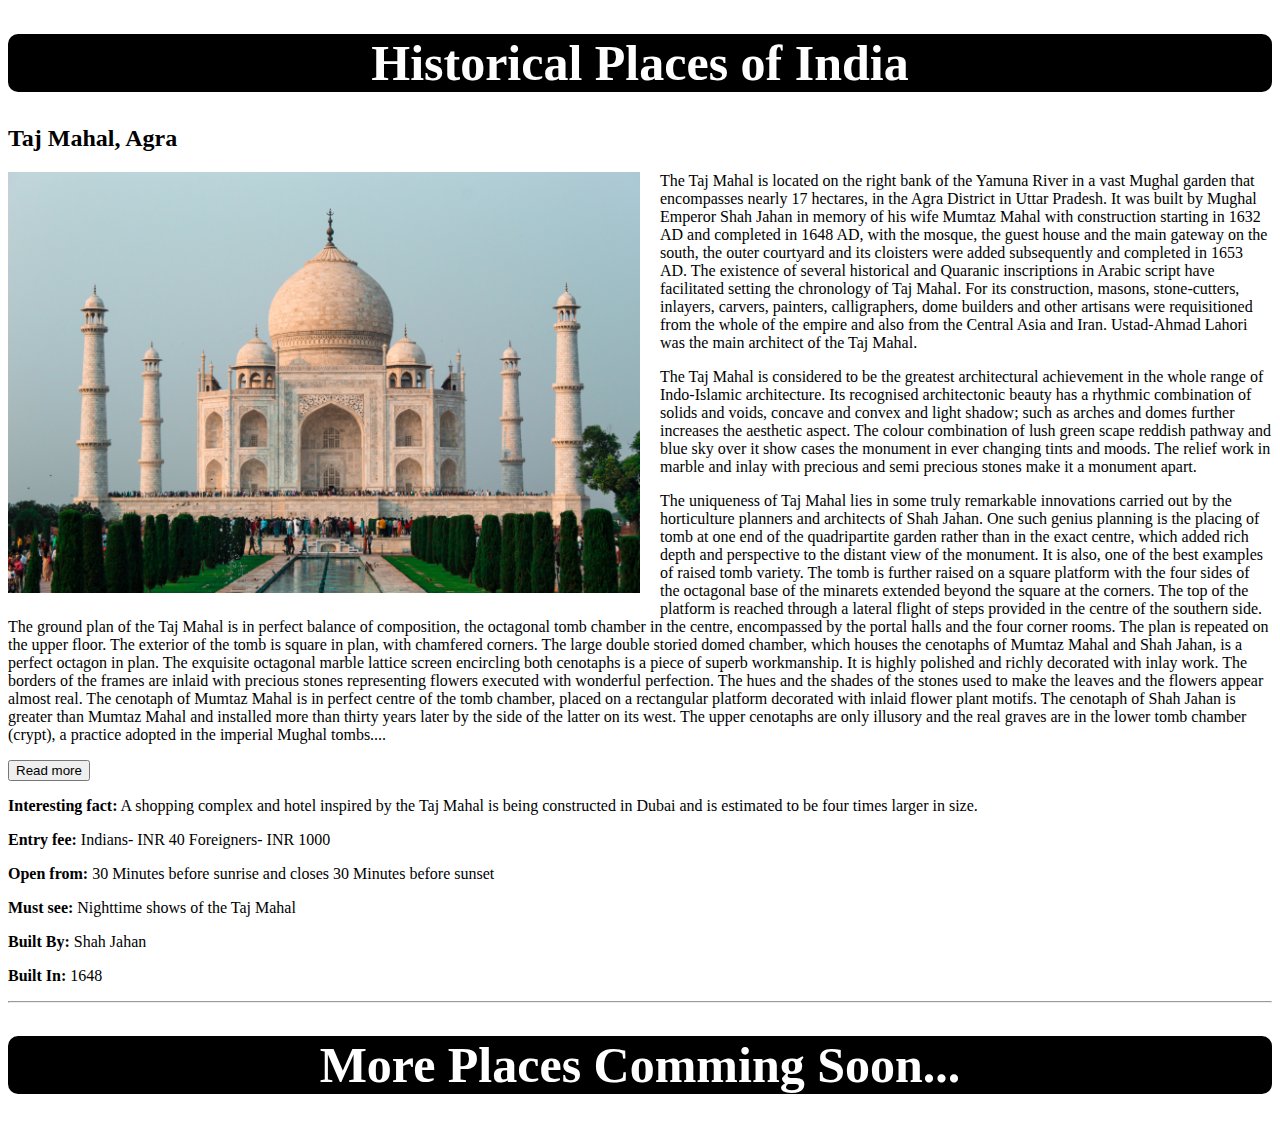
<file: countryInfo/India/india.html>
<!DOCTYPE html>
<html lang="en">

<head>
    <meta charset="UTF-8">
    <meta http-equiv="X-UA-Compatible" content="IE=edge">
    <meta name="viewport" content="width=device-width, initial-scale=1.0">
    <link rel="stylesheet" href="india.css">
    <title>Indian Historical Places</title>
</head>

<body>
    <header>
        <h1>Historical Places of India</h1>
    </header>
    <div class="places">
        <div class="taj">
            <h2>Taj Mahal, Agra</h2>
            <img src="/countryInfo/India/Taj mahal.jpg" alt="Taj Mahal">
            <div class="info">
                <p>The Taj Mahal is located on the right bank of the Yamuna River in a vast Mughal garden that
                    encompasses nearly 17 hectares, in the Agra District in Uttar Pradesh. It was built by Mughal
                    Emperor Shah Jahan in memory of his wife Mumtaz Mahal with construction starting in 1632 AD and
                    completed in 1648 AD, with the mosque, the guest house and the main gateway on the south, the outer
                    courtyard and its cloisters were added subsequently and completed in 1653 AD. The existence of
                    several historical and Quaranic inscriptions in Arabic script have facilitated setting the
                    chronology of Taj Mahal. For its construction, masons, stone-cutters, inlayers, carvers, painters,
                    calligraphers, dome builders and other artisans were requisitioned from the whole of the empire and
                    also from the Central Asia and Iran. Ustad-Ahmad Lahori was the main architect of the Taj Mahal.</p>
                <p>The Taj Mahal is considered to be the greatest architectural achievement in the whole range of
                    Indo-Islamic architecture. Its recognised architectonic beauty has a rhythmic combination of solids
                    and voids, concave and convex and light shadow; such as arches and domes further increases the
                    aesthetic aspect. The colour combination of lush green scape reddish pathway and blue sky over it
                    show cases the monument in ever changing tints and moods. The relief work in marble and inlay with
                    precious and semi precious stones make it a monument apart. </p>
                <p>The uniqueness of Taj Mahal lies in some truly remarkable innovations carried out by the horticulture
                    planners and architects of Shah Jahan. One such genius planning is the placing of tomb at one end of
                    the quadripartite garden rather than in the exact centre, which added rich depth and perspective to
                    the distant view of the monument. It is also, one of the best examples of raised tomb variety. The
                    tomb is further raised on a square platform with the four sides of the octagonal base of the
                    minarets extended beyond the square at the corners. The top of the platform is reached through a
                    lateral flight of steps provided in the centre of the southern side. The ground plan of the Taj
                    Mahal is in perfect balance of composition, the octagonal tomb chamber in the centre, encompassed by
                    the portal halls and the four corner rooms. The plan is repeated on the upper floor. The exterior of
                    the tomb is square in plan, with chamfered corners. The large double storied domed chamber, which
                    houses the cenotaphs of Mumtaz Mahal and Shah Jahan, is a perfect octagon in plan. The exquisite
                    octagonal marble lattice screen encircling both cenotaphs is a piece of superb workmanship. It is
                    highly polished and richly decorated with inlay work. The borders of the frames are inlaid with
                    precious stones representing flowers executed with wonderful perfection. The hues and the shades of
                    the stones used to make the leaves and the flowers appear almost real. The cenotaph of Mumtaz Mahal
                    is in perfect centre of the tomb chamber, placed on a rectangular platform decorated with inlaid
                    flower plant motifs. The cenotaph of Shah Jahan is greater than Mumtaz Mahal and installed more than
                    thirty years later by the side of the latter on its west. The upper cenotaphs are only illusory and
                    the real graves are in the lower tomb chamber (crypt), a practice adopted in the imperial Mughal
                    tombs.<span id="dot">...</span></p>
               
                    <span id="moreContent"> <p> The four free-standing minarets at the corners of the platform added a hitherto unknown dimension
                        to
                        the Mughal architecture. The four minarets provide not only a kind of spatial reference to the
                        monument but also give a three dimensional effect to the edifice.</p>
                    <p>The most impressive in the Taj Mahal complex next to the tomb, is the main gate which stands
                        majestically in the centre of the southern wall of the forecourt. The gate is flanked on the
                        north
                        front by double arcade galleries. The garden in front of the galleries is subdivided into four
                        quarters by two main walk-ways and each quarters in turn subdivided by the narrower cross-axial
                        walkways, on the Timurid-Persian scheme of the walled in garden. The enclosure walls on the east
                        and
                        west have a pavilion at the centre.</p>
                    <p>The Taj Mahal is a perfect symmetrical planned building, with an emphasis of bilateral symmetry
                        along
                        a central axis on which the main features are placed. The building material used is
                        brick-in-lime
                        mortar veneered with red sandstone and marble and inlay work of precious/semi precious stones.
                        The
                        mosque and the guest house in the Taj Mahal complex are built of red sandstone in contrast to
                        the
                        marble tomb in the centre. Both the buildings have a large platform over the terrace at their
                        front.
                        Both the mosque and the guest house are the identical structures. They have an oblong massive
                        prayer
                        hall consist of three vaulted bays arranged in a row with central dominant portal. The frame of
                        the
                        portal arches and the spandrels are veneered in white marble. The spandrels are filled with
                        flowery
                        arabesques of stone intarsia and the arches bordered with rope molding.</p>
                    <p><p><b>Integrity</b></p>

                        Integrity is maintained in the intactness of tomb, mosque, guest house, main gate and the whole Taj Mahal complex. The physical fabric is in good condition and structural stability, nature of foundation, verticality of the minarets and other constructional aspects of Taj Mahal have been studied and continue to be monitored. To control the impact of deterioration due for atmospheric pollutants, an air control monitoring station is installed to constantly monitor air quality and control decay factors as they arise. To ensure the protection of the setting, the adequate management and enforcement of regulations in the extended buffer zone is needed. In addition, future development for tourist facilities will need to ensure that the functional and visual integrity of the property is maintained, particularly in the relationship with the Agra Fort.
                        
                        <p><b>Authenticity</b></p>
                        
                        The tomb, mosque, guest house, main gate and the overall Taj Mahal complex have maintained the conditions of authenticity at the time of inscription. Although an important amount of repairs and conservation works have been carried out right from the British period in India these have not compromised to the original qualities of the buildings. Future conservation work will need to follow guidelines that ensure that qualities such as form and design continue to be preserved.
                        
                        <p><b>Protection and management requirements</b></p>
                        
                        The management of Taj Mahal complex is carried out by the Archaeological Survey of India and the legal protection of the monument and the control over the regulated area around the monument is through the various legislative and regulatory frameworks that have been established, including the Ancient Monument and Archaeological Sites and Remains Act 1958 and Rules 1959 Ancient Monuments and Archaeological Sites and Remains (Amendment and Validation); which is adequate to the overall administration of the property and buffer areas. Additional supplementary laws ensure the protection of the property in terms of development in the surroundings.
                        
                        An area of 10,400 sq km around the Taj Mahal is defined to protect the monument from pollution. The Supreme Court of India in December, 1996, delivered a ruling banning use of coal/coke in industries located in the Taj Trapezium Zone (TTZ) and switching over to natural gas or relocating them outside the TTZ. The TTZ comprises of 40 protected monuments including three World Heritage Sites - Taj Mahal, Agra Fort and Fatehpur Sikri.
                        
                        The fund provided by the federal government is adequate for the buffer areas. The fund provided by the federal government is adequate for the overall conservation, preservation and maintenance of the complex to supervise activities at the site under the guidance of the Superintending Archaeologist of the Agra Circle. The implementation of an Integrated Management plan is necessary to ensure that the property maintains the existing conditions, particularly in the light of significant pressures derived from visitation that will need to be adequately managed. The Management plan should also prescribe adequate guidelines for proposed infrastructure development and establish a comprehensive Public Use plan.</p></span>
                        <button id="readMoreBtn" onclick="ExtendContent()">Read more</button>
                
                <p><b>Interesting fact:</b> A shopping complex and hotel inspired by the Taj Mahal is being constructed
                    in Dubai and is estimated to be four times larger in size.</p>
                <p><b>Entry fee:</b> Indians- INR 40
                    Foreigners- INR 1000</p>
                <p><b>Open from:</b> 30 Minutes before sunrise and closes 30 Minutes before sunset</p>
                <p><b>Must see:</b> Nighttime shows of the Taj Mahal</p>
                <p><b>Built By:</b> Shah Jahan</p>
                <p><b>Built In:</b> 1648</p>
            </div>
        </div>
        <hr>
        <h1>More Places Comming Soon...</h1>
    </div>
    </div>
    <footer>

    </footer>
    <script>
        function ExtendContent(){
            var moreContent = document.getElementById("moreContent");
            var dot = document.getElementById("dot");
            var readMoreBtn = document.getElementById("readMoreBtn");

            if(dot.style.display === "none"){
                dot.style.display = "inline";
                moreContent.style.display = "none";
                readMoreBtn.innerHTML = "Read More";
            }
            else{
                dot.style.display = "none";
                moreContent.style.display = "inline";
                readMoreBtn.innerHTML = "Read Less";
            }
        }
    </script>
</body>

</html>
</file>
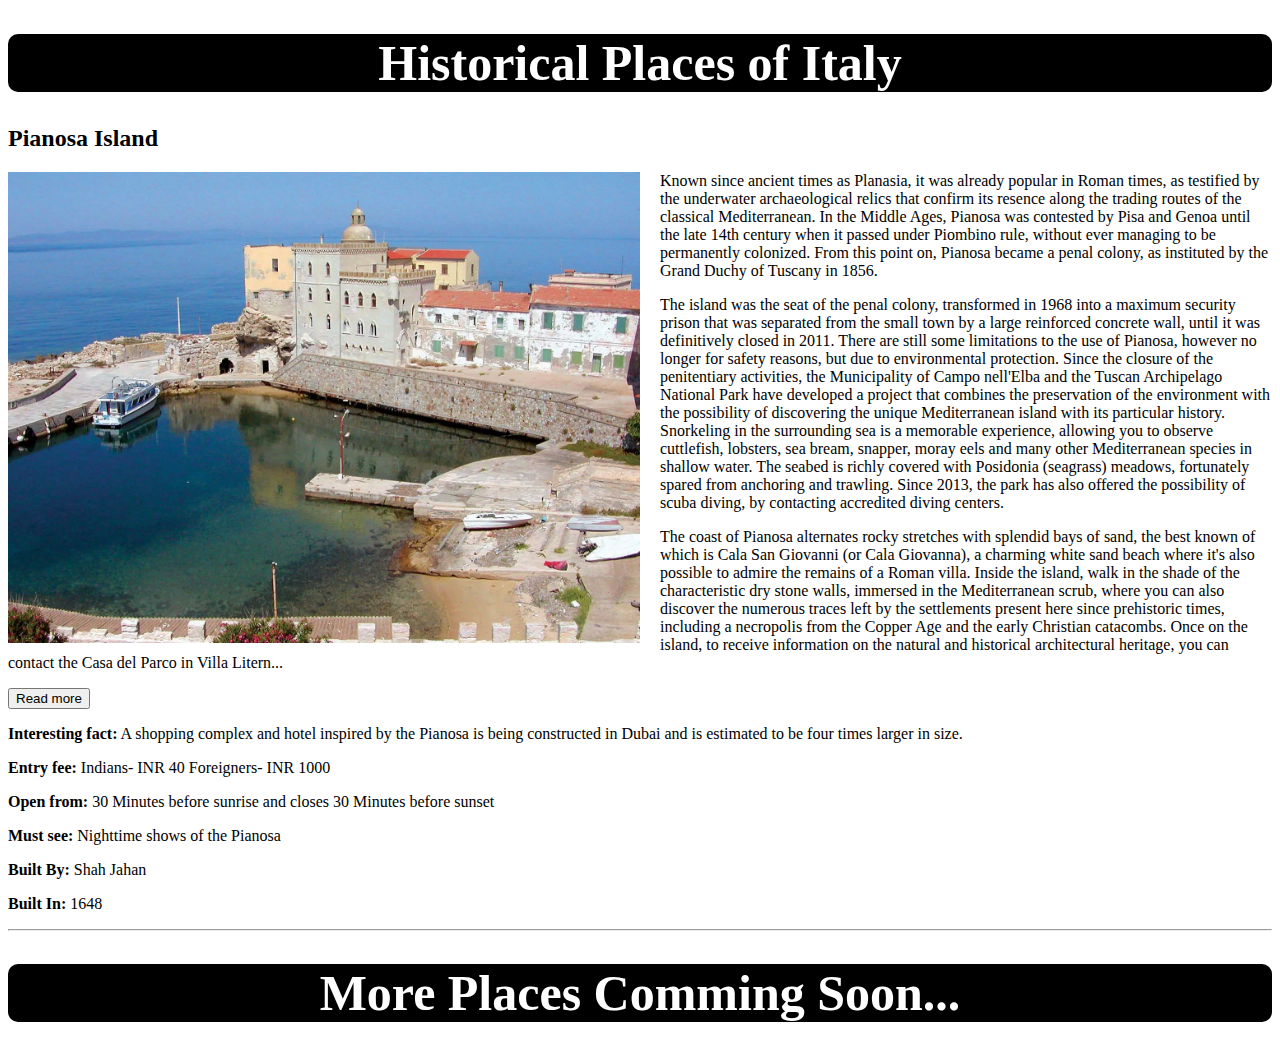
<file: countryInfo/Italy/italy.html>
<!DOCTYPE html>
<html lang="en">

<head>
    <meta charset="UTF-8">
    <meta http-equiv="X-UA-Compatible" content="IE=edge">
    <meta name="viewport" content="width=device-width, initial-scale=1.0">
    <link rel="stylesheet" href="italy.css">
    <title>Italy Historical Places</title>
</head>

<body>
    <header>
        <h1>Historical Places of Italy</h1>
    </header>
    <div class="places">
        <div class="taj">
            <h2> Pianosa Island</h2>
            <img src="/countryInfo/Italy/Pianosa Island.webp" alt="Pianosa">
            <div class="info">
                <p>Known since ancient times as Planasia, it was already popular in Roman times, as testified by the underwater archaeological relics that confirm its resence along the trading routes of the classical Mediterranean. In the Middle Ages, Pianosa was contested by Pisa and Genoa until the late 14th century when it passed under Piombino rule, without ever managing to be permanently colonized.
                    From this point on, Pianosa became a penal colony, as instituted by the Grand Duchy of Tuscany in 1856.</p>
                <p>The island was the seat of the penal colony, transformed in 1968 into a maximum security prison that was separated from the small town by a large reinforced concrete wall, until it was definitively closed in 2011. There are still some limitations to the use of Pianosa, however no longer for safety reasons, but due to environmental protection.
                    Since the closure of the penitentiary activities, the Municipality of Campo nell'Elba and the Tuscan Archipelago National Park have developed a project that combines the preservation of the environment with the possibility of discovering the unique Mediterranean island with its particular history.
                    Snorkeling in the surrounding sea is a memorable experience, allowing you to observe cuttlefish, lobsters, sea bream, snapper, moray eels and many other Mediterranean species in shallow water. The seabed is richly covered with Posidonia (seagrass) meadows, fortunately spared from anchoring and trawling. Since 2013, the park has also offered the possibility of scuba diving, by contacting accredited diving centers.</p>
                <p>The coast of Pianosa alternates rocky stretches with splendid bays of sand, the best known of which is Cala San Giovanni (or Cala Giovanna), a charming white sand beach where it's also possible to admire the remains of a Roman villa.
                    Inside the island, walk in the shade of the characteristic dry stone walls, immersed in the Mediterranean scrub, where you can also discover the numerous traces left by the settlements present here since prehistoric times, including a necropolis from the Copper Age and the early Christian catacombs.
                    
                    Once on the island, to receive information on the natural and historical architectural heritage, you can contact the Casa del Parco in Villa Litern<span id="dot">...</span></p>
               
                    <span id="moreContent"> <p>Pianosa is one of the Tuscan islands, gems that are rich in history, Mediterranean nature and sea beds, protected by the Tuscan Archipelago National Park.

                        You can reach Pianosa by starting from Marina di Campo or Rio Marina, on the island of Elba. It's necessary to inquire and book in time, as the number of visitors admitted daily is limited.</p>
                    <p>To get to know the nature, history, traditions and gastronomy of Pianosa and beyond, the Archipelago Park organizes the Walking Festival every year, with a calendar full of events that takes place across the various islands.</p>
                    <p>Tuscan Archipelago National Park have developed a project that combines the preservation of the environment with the possibility of discovering the unique Mediterranean island with its particular history.
                        Snorkeling in the surrounding sea is a memorable experience, allowing you to observe cuttlefish, lobsters, sea bream, snapper, moray eels and many other Mediterranean species in shallow water. The seabed is richly covered with Posidonia (seagrass) meadows, fortunately spared from anchoring and trawling. Since 2013, the park has also offered the possibility of scuba diving, by contacting accredited diving centers.
                        
                        The coast of Pianosa alternates rocky stretches with splendid bays of sand, the best known of which is Cala San Giovanni (or Cala Giovanna), a charming white sand beach where it's also possible to admire the remains of a Roman villa.
                        Inside the island, walk in the shade of the characteristic dry stone walls, immersed in the Mediterranean scrub, where you can also discover the numerous traces left by the settlements present here </p>
                    <p><p><b>Integrity</b></p>

                        Integrity is maintained in the intactness of tomb, mosque, guest house, main gate and the whole Pianosa complex. The physical fabric is in good condition and structural stability, nature of foundation, verticality of the minarets and other constructional aspects of Pianosa have been studied and continue to be monitored. To control the impact of deterioration due for atmospheric pollutants, an air control monitoring station is installed to constantly monitor air quality and control decay factors as they arise. To ensure the protection of the setting, the adequate management and enforcement of regulations in the extended buffer zone is needed. In addition, future development for tourist facilities will need to ensure that the functional and visual integrity of the property is maintained, particularly in the relationship with the Agra Fort.
                        
                        <p><b>Authenticity</b></p>
                        
                        The tomb, mosque, guest house, main gate and the overall Pianosa complex have maintained the conditions of authenticity at the time of inscription. Although an important amount of repairs and conservation works have been carried out right from the British period in India these have not compromised to the original qualities of the buildings. Future conservation work will need to follow guidelines that ensure that qualities such as form and design continue to be preserved.
                        
                        <p><b>Protection and management requirements</b></p>
                        
                        The management of Pianosa complex is carried out by the Archaeological Survey of India and the legal protection of the monument and the control over the regulated area around the monument is through the various legislative and regulatory frameworks that have been established, including the Ancient Monument and Archaeological Sites and Remains Act 1958 and Rules 1959 Ancient Monuments and Archaeological Sites and Remains (Amendment and Validation); which is adequate to the overall administration of the property and buffer areas. Additional supplementary laws ensure the protection of the property in terms of development in the surroundings.
                        
                        An area of 10,400 sq km around the Pianosa is defined to protect the monument from pollution. The Supreme Court of India in December, 1996, delivered a ruling banning use of coal/coke in industries located in the Taj Trapezium Zone (TTZ) and switching over to natural gas or relocating them outside the TTZ. The TTZ comprises of 40 protected monuments including three World Heritage Sites - Pianosa, Agra Fort and Fatehpur Sikri.
                        
                        The fund provided by the federal government is adequate for the buffer areas. The fund provided by the federal government is adequate for the overall conservation, preservation and maintenance of the complex to supervise activities at the site under the guidance of the Superintending Archaeologist of the Agra Circle. The implementation of an Integrated Management plan is necessary to ensure that the property maintains the existing conditions, particularly in the light of significant pressures derived from visitation that will need to be adequately managed. The Management plan should also prescribe adequate guidelines for proposed infrastructure development and establish a comprehensive Public Use plan.</p></span>
                        <button id="readMoreBtn" onclick="ExtendContent()">Read more</button>
                
                <p><b>Interesting fact:</b> A shopping complex and hotel inspired by the Pianosa is being constructed
                    in Dubai and is estimated to be four times larger in size.</p>
                <p><b>Entry fee:</b> Indians- INR 40
                    Foreigners- INR 1000</p>
                <p><b>Open from:</b> 30 Minutes before sunrise and closes 30 Minutes before sunset</p>
                <p><b>Must see:</b> Nighttime shows of the Pianosa</p>
                <p><b>Built By:</b> Shah Jahan</p>
                <p><b>Built In:</b> 1648</p>
            </div>
        </div>
        <hr>
        <h1>More Places Comming Soon...</h1>
    </div>
    </div>
    <footer>

    </footer>
    <script>
        function ExtendContent(){
            var moreContent = document.getElementById("moreContent");
            var dot = document.getElementById("dot");
            var readMoreBtn = document.getElementById("readMoreBtn");

            if(dot.style.display === "none"){
                dot.style.display = "inline";
                moreContent.style.display = "none";
                readMoreBtn.innerHTML = "Read More";
            }
            else{
                dot.style.display = "none";
                moreContent.style.display = "inline";
                readMoreBtn.innerHTML = "Read Less";
            }
        }
    </script>
</body>

</html>
</file>
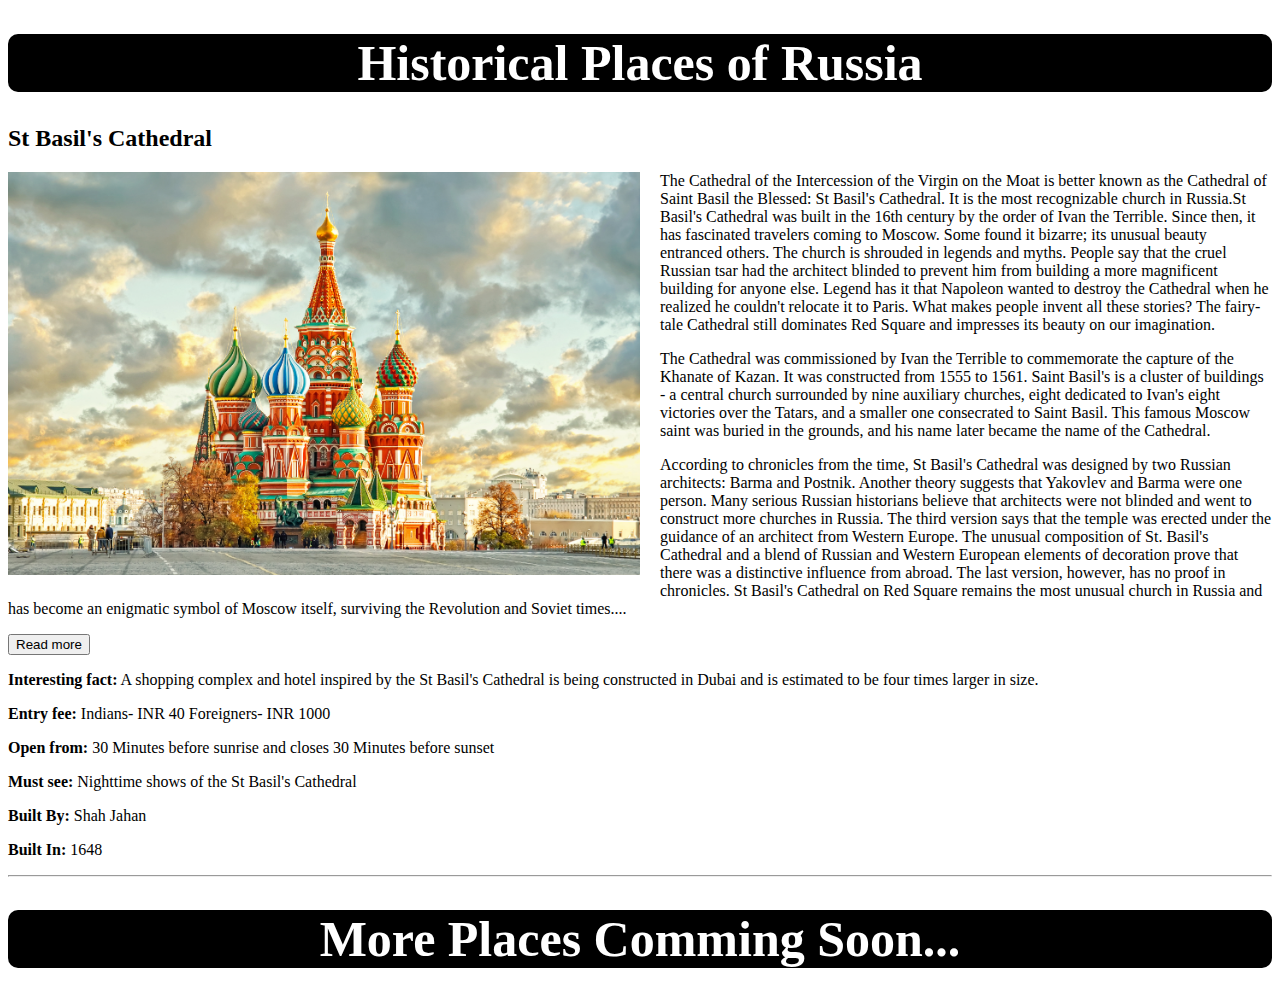
<file: countryInfo/Russia/russia.html>
<!DOCTYPE html>
<html lang="en">

<head>
    <meta charset="UTF-8">
    <meta http-equiv="X-UA-Compatible" content="IE=edge">
    <meta name="viewport" content="width=device-width, initial-scale=1.0">
    <link rel="stylesheet" href="russia.css">
    <title>Russian Historical Places</title>
</head>

<body>
    <header>
        <h1>Historical Places of Russia</h1>
    </header>
    <div class="places">
        <div class="taj">
            <h2>St Basil's Cathedral</h2>
            <img src="/countryInfo/Russia/St Basil’s Cathedral.jpg" alt="St Basil's Cathedral">
            <div class="info">
                <p>The Cathedral of the Intercession of the Virgin on the Moat is better known as the Cathedral of Saint Basil the Blessed: St Basil's Cathedral. It is the most recognizable church in Russia.St Basil's Cathedral was built in the 16th century by the order of Ivan the Terrible. Since then, it has fascinated travelers coming to Moscow. Some found it bizarre; its unusual beauty entranced others.

                    The church is shrouded in legends and myths. People say that the cruel Russian tsar had the architect blinded to prevent him from building a more magnificent building for anyone else. Legend has it that Napoleon wanted to destroy the Cathedral when he realized he couldn't relocate it to Paris.
                    
                    What makes people invent all these stories? The fairy-tale Cathedral still dominates Red Square and impresses its beauty on our imagination.</p>
                <p>The Cathedral was commissioned by Ivan the Terrible to commemorate the capture of the Khanate of Kazan.  It was constructed from 1555 to 1561.

                    Saint Basil's is a cluster of buildings - a central church surrounded by nine auxiliary churches, eight dedicated to Ivan's eight victories over the Tatars, and a smaller one consecrated to Saint Basil. This famous Moscow saint was buried in the grounds, and his name later became the name of the Cathedral.</p>
                <p>According to chronicles from the time, St Basil's Cathedral was designed by two Russian architects: Barma and Postnik. Another theory suggests that Yakovlev and Barma were one person. Many serious Russian historians believe that architects were not blinded and went to construct more churches in Russia.

                    The third version says that the temple was erected under the guidance of an architect from Western Europe. The unusual composition of St. Basil's Cathedral and a blend of Russian and Western European elements of decoration prove that there was a distinctive influence from abroad. The last version, however, has no proof in chronicles.
                    
                    St Basil's Cathedral on Red Square remains the most unusual church in Russia and has become an enigmatic symbol of Moscow itself, surviving the Revolution and Soviet times.<span id="dot">...</span></p>
               
                    <span id="moreContent"> <p>St Basil's Cathedral is one of the most unusual Russian churches. A visiting 19th-century French aristocrat, the Marquis de Custine, compared the cathedral to  "the scales of a golden fish, the enameled skin of a serpent, the changeful hues of the lizard, the glossy rose and azure of the pigeon's neck." He wondered whether "the men who go to worship God in this box of confectionery work." could be a Christian.</p>
                    <p>The height of St. Basil's Cathedral is 65 meters. For a long time, until the end of the 16th century, it was the tallest building in Moscow. Nine independent temples are built on a single foundation - and are interconnected by internal vaulted passages decorated with ornaments in the form of herbs and flowers. The building is devoid of a clearly expressed facade. Whichever side you approach the cathedral - it seems that it is the main one.

                        The cathedral is built of bricks. In the 16th century, this material was relatively new: before, churches' traditional materials was limestone.
                        
                        No matter how complex the structure of the temple may seem, it is very logical. The center of the composition is the main tent-roofed Church of the Intercession, around which there are eight other pillar-like domed churches. In plan, the cathedral forms an eight-pointed star.</p>
                    <p>The church in the 16th century looked different from today. The vivid multicolored pattern on its domes appeared only in the 17th – early 18th century. Original Cathedral was painted mostly red and white.

                        Numerous art historians believe that The Cathedral of St. Basil the Blessed was built as a visual representation of the Heavenly Jerusalem.  It was meant to symbolize both a town and heaven in the middle of Moscow.How to depict the Heavenly city? Does it need to resemble Jerusalem? Should it look like the Kremlin? The epochs changed, along with them, the people's idea of how paradise should look. The church acquired its vivid present-day colors more than 100 years after its construction. The bright pattern of the church domes makes it look like a blossoming garden of heaven.</p>
                    <p><p><b>Integrity</b></p>

                        Integrity is maintained in the intactness of tomb, mosque, guest house, main gate and the whole St Basil's Cathedral complex. The physical fabric is in good condition and structural stability, nature of foundation, verticality of the minarets and other constructional aspects of St Basil's Cathedral have been studied and continue to be monitored. To control the impact of deterioration due for atmospheric pollutants, an air control monitoring station is installed to constantly monitor air quality and control decay factors as they arise. To ensure the protection of the setting, the adequate management and enforcement of regulations in the extended buffer zone is needed. In addition, future development for tourist facilities will need to ensure that the functional and visual integrity of the property is maintained, particularly in the relationship with the Agra Fort.
                        
                        <p><b>Authenticity</b></p>
                        
                        The tomb, mosque, guest house, main gate and the overall St Basil's Cathedral complex have maintained the conditions of authenticity at the time of inscription. Although an important amount of repairs and conservation works have been carried out right from the British period in India these have not compromised to the original qualities of the buildings. Future conservation work will need to follow guidelines that ensure that qualities such as form and design continue to be preserved.
                        
                        <p><b>Protection and management requirements</b></p>
                        
                        The management of St Basil's Cathedral complex is carried out by the Archaeological Survey of India and the legal protection of the monument and the control over the regulated area around the monument is through the various legislative and regulatory frameworks that have been established, including the Ancient Monument and Archaeological Sites and Remains Act 1958 and Rules 1959 Ancient Monuments and Archaeological Sites and Remains (Amendment and Validation); which is adequate to the overall administration of the property and buffer areas. Additional supplementary laws ensure the protection of the property in terms of development in the surroundings.
                        
                        An area of 10,400 sq km around the St Basil's Cathedral is defined to protect the monument from pollution. The Supreme Court of India in December, 1996, delivered a ruling banning use of coal/coke in industries located in the Taj Trapezium Zone (TTZ) and switching over to natural gas or relocating them outside the TTZ. The TTZ comprises of 40 protected monuments including three World Heritage Sites - St Basil's Cathedral, Agra Fort and Fatehpur Sikri.
                        
                        The fund provided by the federal government is adequate for the buffer areas. The fund provided by the federal government is adequate for the overall conservation, preservation and maintenance of the complex to supervise activities at the site under the guidance of the Superintending Archaeologist of the Agra Circle. The implementation of an Integrated Management plan is necessary to ensure that the property maintains the existing conditions, particularly in the light of significant pressures derived from visitation that will need to be adequately managed. The Management plan should also prescribe adequate guidelines for proposed infrastructure development and establish a comprehensive Public Use plan.</p></span>
                        <button id="readMoreBtn" onclick="ExtendContent()">Read more</button>
                
                <p><b>Interesting fact:</b> A shopping complex and hotel inspired by the St Basil's Cathedral is being constructed
                    in Dubai and is estimated to be four times larger in size.</p>
                <p><b>Entry fee:</b> Indians- INR 40
                    Foreigners- INR 1000</p>
                <p><b>Open from:</b> 30 Minutes before sunrise and closes 30 Minutes before sunset</p>
                <p><b>Must see:</b> Nighttime shows of the St Basil's Cathedral</p>
                <p><b>Built By:</b> Shah Jahan</p>
                <p><b>Built In:</b> 1648</p>
            </div>
        </div>
        <hr>
        <h1>More Places Comming Soon...</h1>
    </div>
    </div>
    <footer>

    </footer>
    <script>
        function ExtendContent(){
            var moreContent = document.getElementById("moreContent");
            var dot = document.getElementById("dot");
            var readMoreBtn = document.getElementById("readMoreBtn");

            if(dot.style.display === "none"){
                dot.style.display = "inline";
                moreContent.style.display = "none";
                readMoreBtn.innerHTML = "Read More";
            }
            else{
                dot.style.display = "none";
                moreContent.style.display = "inline";
                readMoreBtn.innerHTML = "Read Less";
            }
        }
    </script>
</body>

</html>
</file>
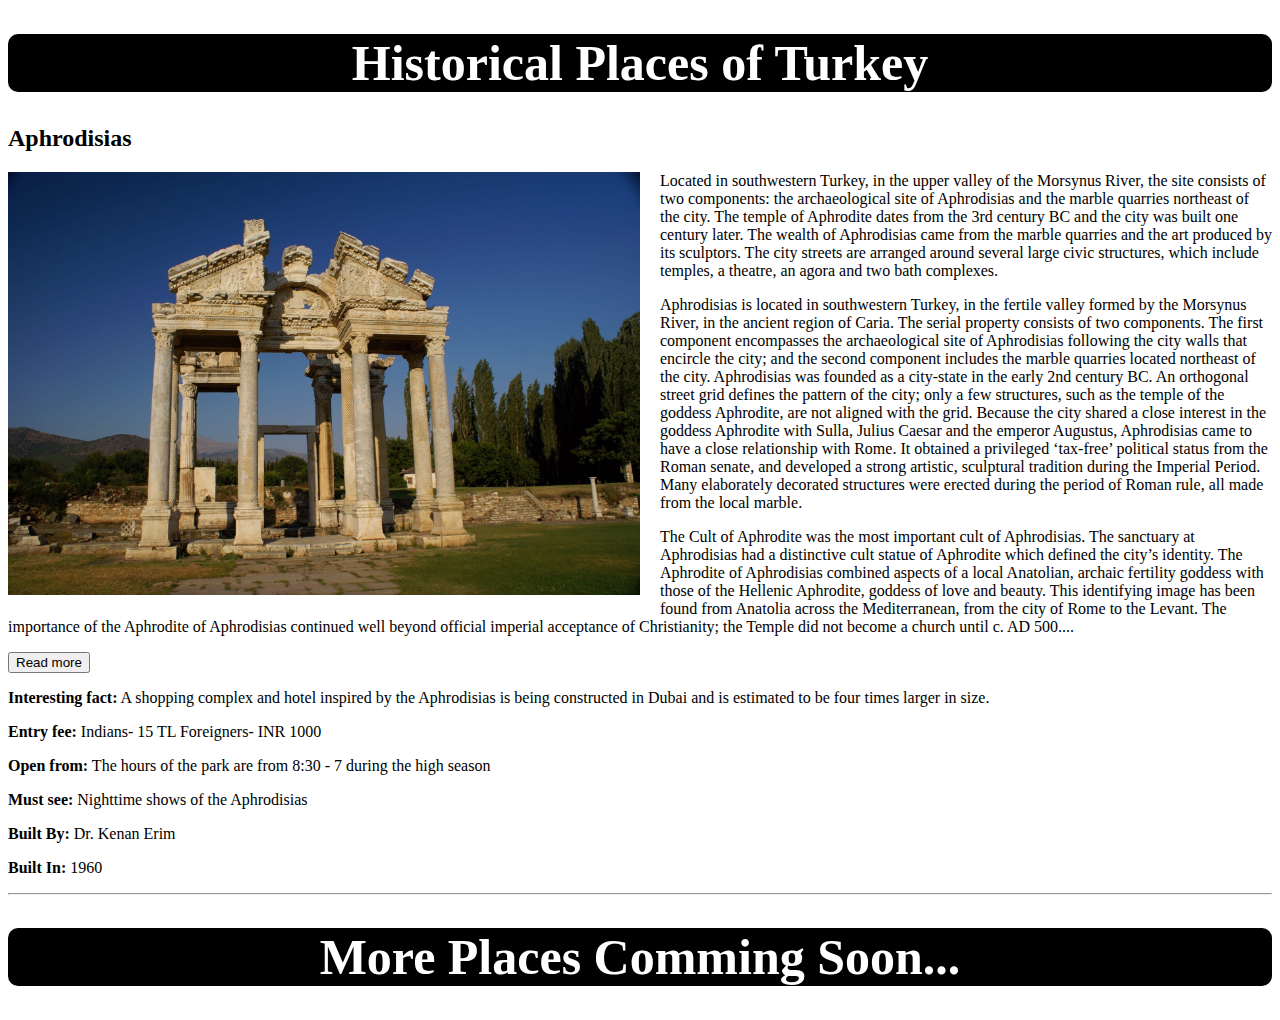
<file: countryInfo/Turkey/turkey.html>
<!DOCTYPE html>
<html lang="en">

<head>
    <meta charset="UTF-8">
    <meta http-equiv="X-UA-Compatible" content="IE=edge">
    <meta name="viewport" content="width=device-width, initial-scale=1.0">
    <link rel="stylesheet" href="turkey.css">
    <title>Turkey Historical Places</title>
</head>

<body>
    <header>
        <h1>Historical Places of Turkey</h1>
    </header>
    <div class="places">
        <div class="taj">
            <h2>Aphrodisias</h2>
            <img src="/countryInfo/Turkey/Aphrodisias.jpg" alt="Aphrodisias">
            <div class="info">
                <p>Located in southwestern Turkey, in the upper valley of the Morsynus River, the site consists of two
                    components: the archaeological site of Aphrodisias and the marble quarries northeast of the city.
                    The temple of Aphrodite dates from the 3rd century BC and the city was built one century later. The
                    wealth of Aphrodisias came from the marble quarries and the art produced by its sculptors. The city
                    streets are arranged around several large civic structures, which include temples, a theatre, an
                    agora and two bath complexes.</p>
                <p>Aphrodisias is located in southwestern Turkey, in the fertile valley formed by the Morsynus River, in
                    the ancient region of Caria. The serial property consists of two components. The first component
                    encompasses the archaeological site of Aphrodisias following the city walls that encircle the city;
                    and the second component includes the marble quarries located northeast of the city. Aphrodisias was
                    founded as a city-state in the early 2nd century BC. An orthogonal street grid defines the pattern
                    of the city; only a few structures, such as the temple of the goddess Aphrodite, are not aligned
                    with the grid. Because the city shared a close interest in the goddess Aphrodite with Sulla, Julius
                    Caesar and the emperor Augustus, Aphrodisias came to have a close relationship with Rome. It
                    obtained a privileged ‘tax-free’ political status from the Roman senate, and developed a strong
                    artistic, sculptural tradition during the Imperial Period. Many elaborately decorated structures
                    were erected during the period of Roman rule, all made from the local marble.</p>
                <p>The Cult of Aphrodite was the most important cult of Aphrodisias. The sanctuary at Aphrodisias had a
                    distinctive cult statue of Aphrodite which defined the city’s identity. The Aphrodite of Aphrodisias
                    combined aspects of a local Anatolian, archaic fertility goddess with those of the Hellenic
                    Aphrodite, goddess of love and beauty. This identifying image has been found from Anatolia across
                    the Mediterranean, from the city of Rome to the Levant. The importance of the Aphrodite of
                    Aphrodisias continued well beyond official imperial acceptance of Christianity; the Temple did not
                    become a church until c. AD 500.<span id="dot">...</span></p>

                <span id="moreContent">
                    <p>The proximity of the marble quarries to the city was a major reason that Aphrodisias became an
                        outstanding high-quality production centre for marble sculpture. Sculptors from the city were
                        famous throughout the Roman Empire. They were well-known for virtuoso portrait sculpture and
                        Hellenistic-style statues of gods and Dionysian figures. In late antiquity (4th-6th centuries
                        AD), Aphrodisian sculptors were in great demand for marble portrait busts and statues of
                        emperors, governors and philosophers in the major centres of the empire – for example, at
                        Sardis, Stratonikeia, Laodikeia, Constantinople and Rome. In this period they were the best
                        carvers of marble statues of their day. The techniques used, the quality of local artistic
                        design, and the production of advanced portrait sculpture gave Aphrodisias a unique place in the
                        Roman world.</p>
                    <p>Another key aspect of Aphrodisias was its cosmopolitan social structure (Greek, Roman, Carian,
                        pagan, Jewish, Christian) that is abundantly articulated in the site’s 2,000 surviving
                        inscriptions.

                        The exceptional production of sculpted marble at Aphrodisias blends local, Greek, and Roman
                        traditions, themes and iconography. It is visible throughout the city in an impressive variety
                        of forms, from large decorated architectural blocks to larger than life-size statues to small
                        portable votive figures. The proximity of good quarries with both pure white and grey marbles
                        was a strong catalyst for the swift development of the city as a noted centre for marble-carving
                        and marble-carvers. The ability of Aphrodisian sculptors was sought after in metropolitan Rome
                        where signatures of Aphrodisian sculptors appear on some of the finest surviving works – for
                        example, from Hadrian’s Villa at Tivoli. These sculptors were major participants in the Empire’s
                        art market between the 1st and 5th centuries AD.</p>
                    <p>Aphrodisias occupies a pre-eminent place in the study of sculpture in the Roman world. Its
                        quarries and its sculpture workshops made it a major art centre, famous for the creativity and
                        technical skill of its sculptors. Aphrodisias has one of the very few known and systematically
                        excavated sculpture workshops of the Roman Empire, which provides a fuller understanding of the
                        production of marble sculpture than anywhere else in the Roman world.</p>
                    <p>
                    <p><b>Integrity</b></p>

                    Integrity is maintained in the intactness of tomb, mosque, guest house, main gate and the whole
                    Aphrodisias complex. The physical fabric is in good condition and structural stability, nature of
                    foundation, verticality of the minarets and other constructional aspects of Aphrodisias have been
                    studied and continue to be monitored. To control the impact of deterioration due for atmospheric
                    pollutants, an air control monitoring station is installed to constantly monitor air quality and
                    control decay factors as they arise. To ensure the protection of the setting, the adequate
                    management and enforcement of regulations in the extended buffer zone is needed. In addition, future
                    development for tourist facilities will need to ensure that the functional and visual integrity of
                    the property is maintained, particularly in the relationship with the Agra Fort.

                    <p><b>Authenticity</b></p>

                    The authenticity of the serial property is established through its quarries, monuments and
                    sculptures, about 2,000 surviving inscriptions, a comprehensively studied history and a substantial
                    body of published research. The work of conservation and restoration at Aphrodisias has been
                    undertaken in conformity with the Charter of Venice, respecting their original designs and building
                    materials. The landscape surrounding Aphrodisias has not been exposed to modern development or to
                    mass tourism.

                    <p><b>Protection and management requirements</b></p>

                    Legal protection of the property has been provided by the Act on the Conservation of Cultural and
                    Natural Property No. 2863 since 1978 for the ancient city and since 1981 for the quarries. By the
                    decision No. 5580 of the Aydin Regional Conservation Council in 2016, legal protection has been
                    strengthened for the quarries. Legal protection should be extended for the entirety of the buffer
                    zone. The patrols by the local gendarmerie should be expanded in order to include the quarry
                    component as well as the buffer zone.

                    The Ministry of Culture and Tourism with its central and local branches and the excavation team are
                    the main bodies responsible for the conservation, protection, promotion and management of the site.
                    Integration of the local community into the management system of the property needs to be
                    strengthened.
                    The archaeological site is excavated, researched and conserved by the excavation team which is
                    authorized by the government on an annual basis, and its work is regularly monitored by the Ministry
                    of Culture and Tourism.

                    A Conservation Plan for the city component was prepared, and approved by the Aydin Regional
                    Conservation Council in 2002. A full 3D inventory of the quarry faces should be conducted in order
                    to provide a baseline record of their condition. There is a need for formulation and implementation
                    of monitoring indicators for the quarry component as well as implementation of remedial conservation
                    measures.
                    The Aphrodisias Management Plan, prepared under the supervision of the Ministry of Culture and
                    Tourism with the support of Geyre Foundation, was approved on 17 September 2013 and its
                    implementation is followed by the Advisory Board and the Supervision and Coordination Board, as well
                    as the site manager appointed by the Ministry of Culture and Tourism. Both the conservation and
                    management plans should be updated to reflect the extent of the property at the time of inscription.

                    Flooding in winter and wildfire in summer are the major natural risks to the property. For the
                    prevention of flooding, a drainage plan within the walled city should be quickly implemented.

                    Also, a fire response plan and training in fire suppression should be developed. Mobile water tanks
                    should be placed within the city during the summer as an interim measure until a permanent fire
                    suppression system is installed.</p>
                </span>
                <button id="readMoreBtn" onclick="ExtendContent()">Read more</button>

                <p><b>Interesting fact:</b> A shopping complex and hotel inspired by the Aphrodisias is being
                    constructed
                    in Dubai and is estimated to be four times larger in size.</p>
                <p><b>Entry fee:</b> Indians- 15 TL
                    Foreigners- INR 1000</p>
                <p><b>Open from:</b> The hours of the park are from 8:30 - 7 during the high season</p>
                <p><b>Must see:</b> Nighttime shows of the Aphrodisias</p>
                <p><b>Built By:</b>  Dr. Kenan Erim</p>
                <p><b>Built In:</b> 1960</p>
            </div>
        </div>
        <hr>
        <h1>More Places Comming Soon...</h1>
    </div>
    </div>
    <footer>

    </footer>
    <script>
        function ExtendContent() {
            var moreContent = document.getElementById("moreContent");
            var dot = document.getElementById("dot");
            var readMoreBtn = document.getElementById("readMoreBtn");

            if (dot.style.display === "none") {
                dot.style.display = "inline";
                moreContent.style.display = "none";
                readMoreBtn.innerHTML = "Read More";
            }
            else {
                dot.style.display = "none";
                moreContent.style.display = "inline";
                readMoreBtn.innerHTML = "Read Less";
            }
        }
    </script>
</body>

</html>
</file>
<file: index.css>
*{
    margin: 0;
    padding: 0;
}

header{
    color: #10963f;
    text-align: center;
    font-size: 40px;
    background-color: rgb(0, 0, 0);
    color: white;
    border-radius: 20px;
    margin: 5px;
}

.container{
    display: flex;
    width: 100%;
    flex-wrap: wrap;
    justify-content: space-between;
}

.list{
    display: flex;
    width: 400px;
    margin: 20px;
    height: 150px;
    border: 1px solid rgb(0, 0, 0);
    border-radius: 20px;
    background-image: linear-gradient(teal, rgb(0, 179, 179));
}

.content{
    width: 70%;
    display: flex;
    flex-direction: column;
    justify-content: flex-start;
    margin: 10px;
}

.title{
    font-size: 35px;
    text-align: center;
    font-weight: bolder;
}

.title a{
    text-decoration: none;
    color: black;
}


img{
    width: 100px;
    height: 100px;
    border-radius: 50px;
    margin-top: 22px;
}

.btn{
    background-color: rgb(0, 0, 0);
    width: 100px;
    height: 30px;
    border-radius: 5px;
    text-align: center;
    margin-left: 170px;
}

.btn a{
    text-decoration: none;
    color: white;
    cursor: pointer;
}

footer{
    background-color: black;
    color: white;
    height: 30px;
    text-align: center;
    display: flex;
    flex-direction: column;
    justify-content: center;
}
</file>
<file: countryInfo/Austria/austria.css>
h1{
    text-align: center;
    font-size: 50px;
    color: white;
    background-color: black;
    border-radius: 10px;
}

img{
    width: 50%;
    float: left;
    margin: 0 20px 10px 0;
}


#moreContent{
    display: none;
}

#readMoreBtn{
    display: inline;
}
</file>
<file: countryInfo/Egypt/egypt.css>
h1{
    text-align: center;
    font-size: 50px;
    color: white;
    background-color: black;
    border-radius: 10px;
}

img{
    width: 50%;
    float: left;
    margin: 0 20px 10px 0;
}


#moreContent{
    display: none;
}

#readMoreBtn{
    display: inline;
}
</file>
<file: countryInfo/France/france.css>
h1{
    text-align: center;
    font-size: 50px;
    color: white;
    background-color: black;
    border-radius: 10px;
}

img{
    width: 50%;
    float: left;
    margin: 0 20px 10px 0;
}


#moreContent{
    display: none;
}

#readMoreBtn{
    display: inline;
}
</file>
<file: countryInfo/Germany/germany.css>
h1{
    text-align: center;
    font-size: 50px;
    color: white;
    background-color: black;
    border-radius: 10px;
}

img{
    width: 50%;
    float: left;
    margin: 0 20px 10px 0;
}


#moreContent{
    display: none;
}

#readMoreBtn{
    display: inline;
}
</file>
<file: countryInfo/India/india.css>
h1{
    text-align: center;
    font-size: 50px;
    color: white;
    background-color: black;
    border-radius: 10px;
}

img{
    width: 50%;
    float: left;
    margin: 0 20px 10px 0;
}


#moreContent{
    display: none;
}

#readMoreBtn{
    display: inline;
}
</file>
<file: countryInfo/Italy/italy.css>
h1{
    text-align: center;
    font-size: 50px;
    color: white;
    background-color: black;
    border-radius: 10px;
}

img{
    width: 50%;
    float: left;
    margin: 0 20px 10px 0;
}


#moreContent{
    display: none;
}

#readMoreBtn{
    display: inline;
}
</file>
<file: countryInfo/Russia/russia.css>
h1{
    text-align: center;
    font-size: 50px;
    color: white;
    background-color: black;
    border-radius: 10px;
}

img{
    width: 50%;
    float: left;
    margin: 0 20px 10px 0;
}


#moreContent{
    display: none;
}

#readMoreBtn{
    display: inline;
}
</file>
<file: countryInfo/Turkey/turkey.css>
h1{
    text-align: center;
    font-size: 50px;
    color: white;
    background-color: black;
    border-radius: 10px;
}

img{
    width: 50%;
    float: left;
    margin: 0 20px 10px 0;
}


#moreContent{
    display: none;
}

#readMoreBtn{
    display: inline;
}
</file>
